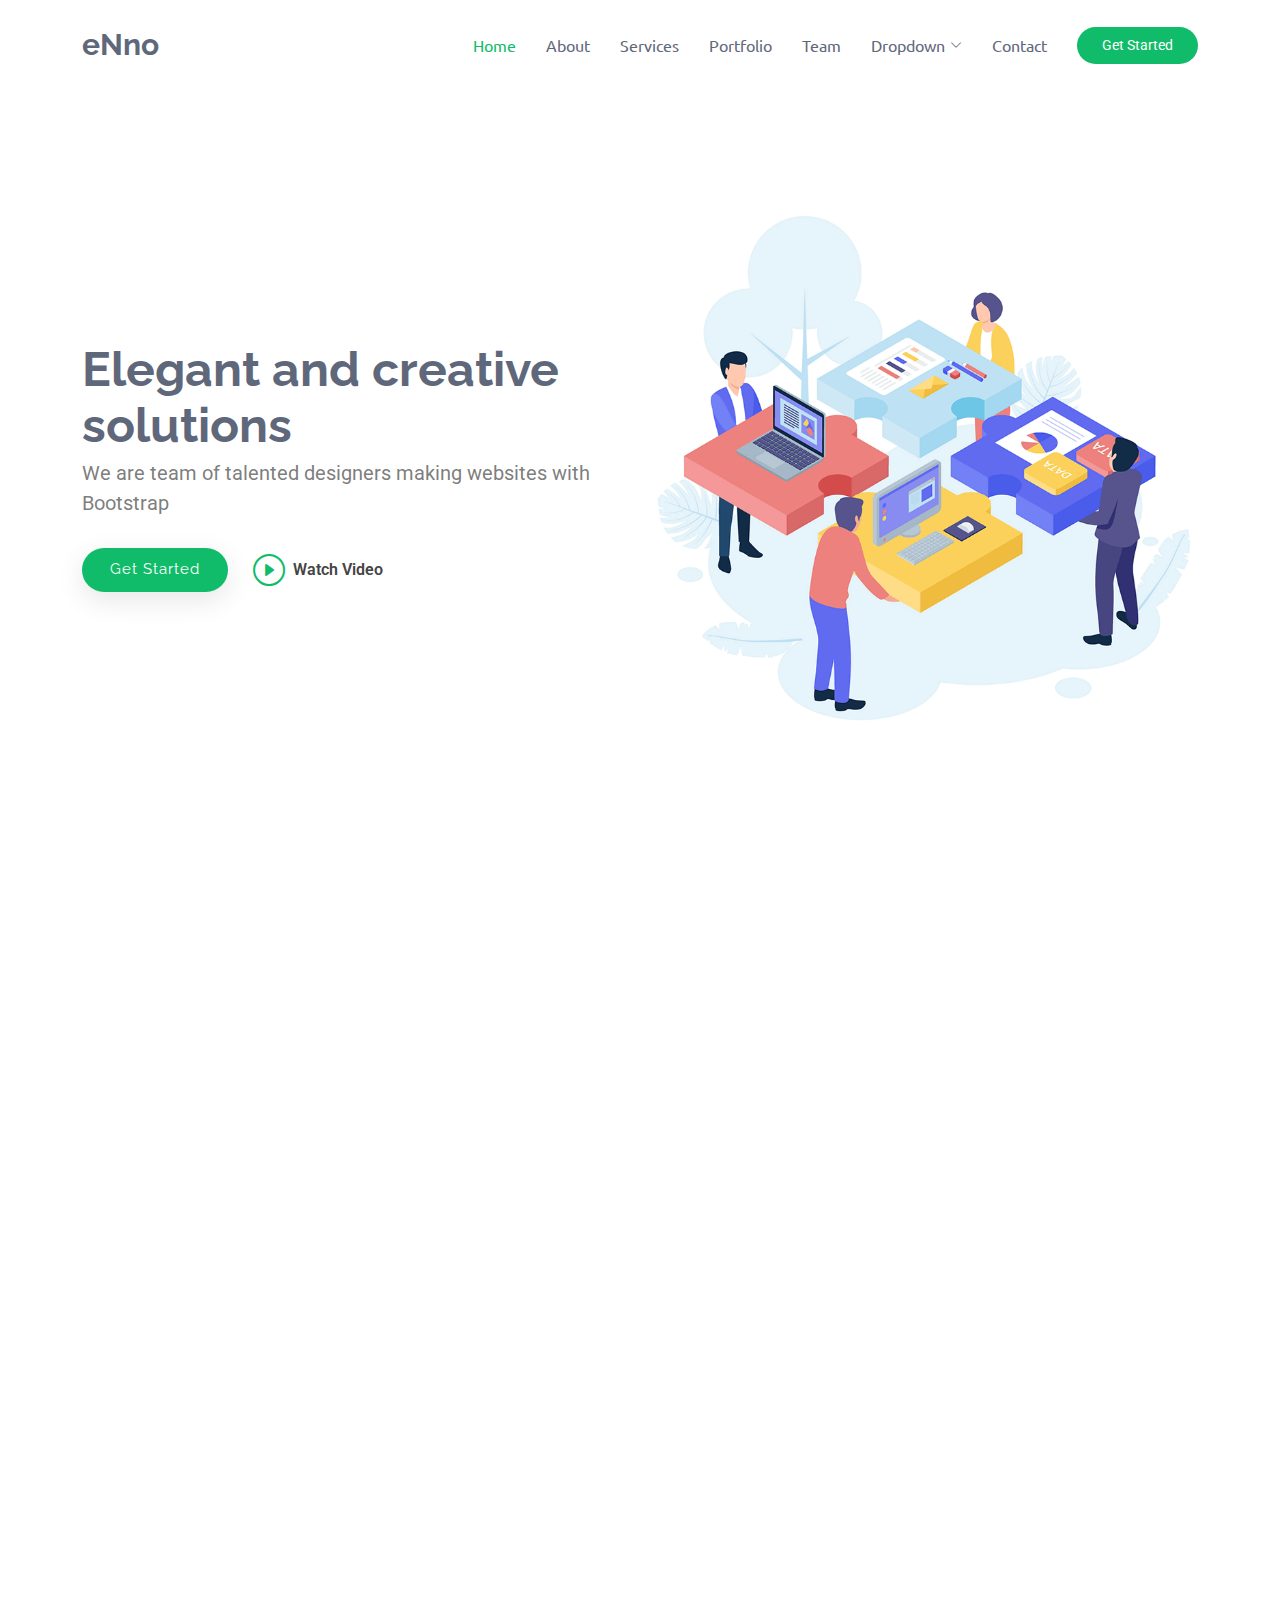
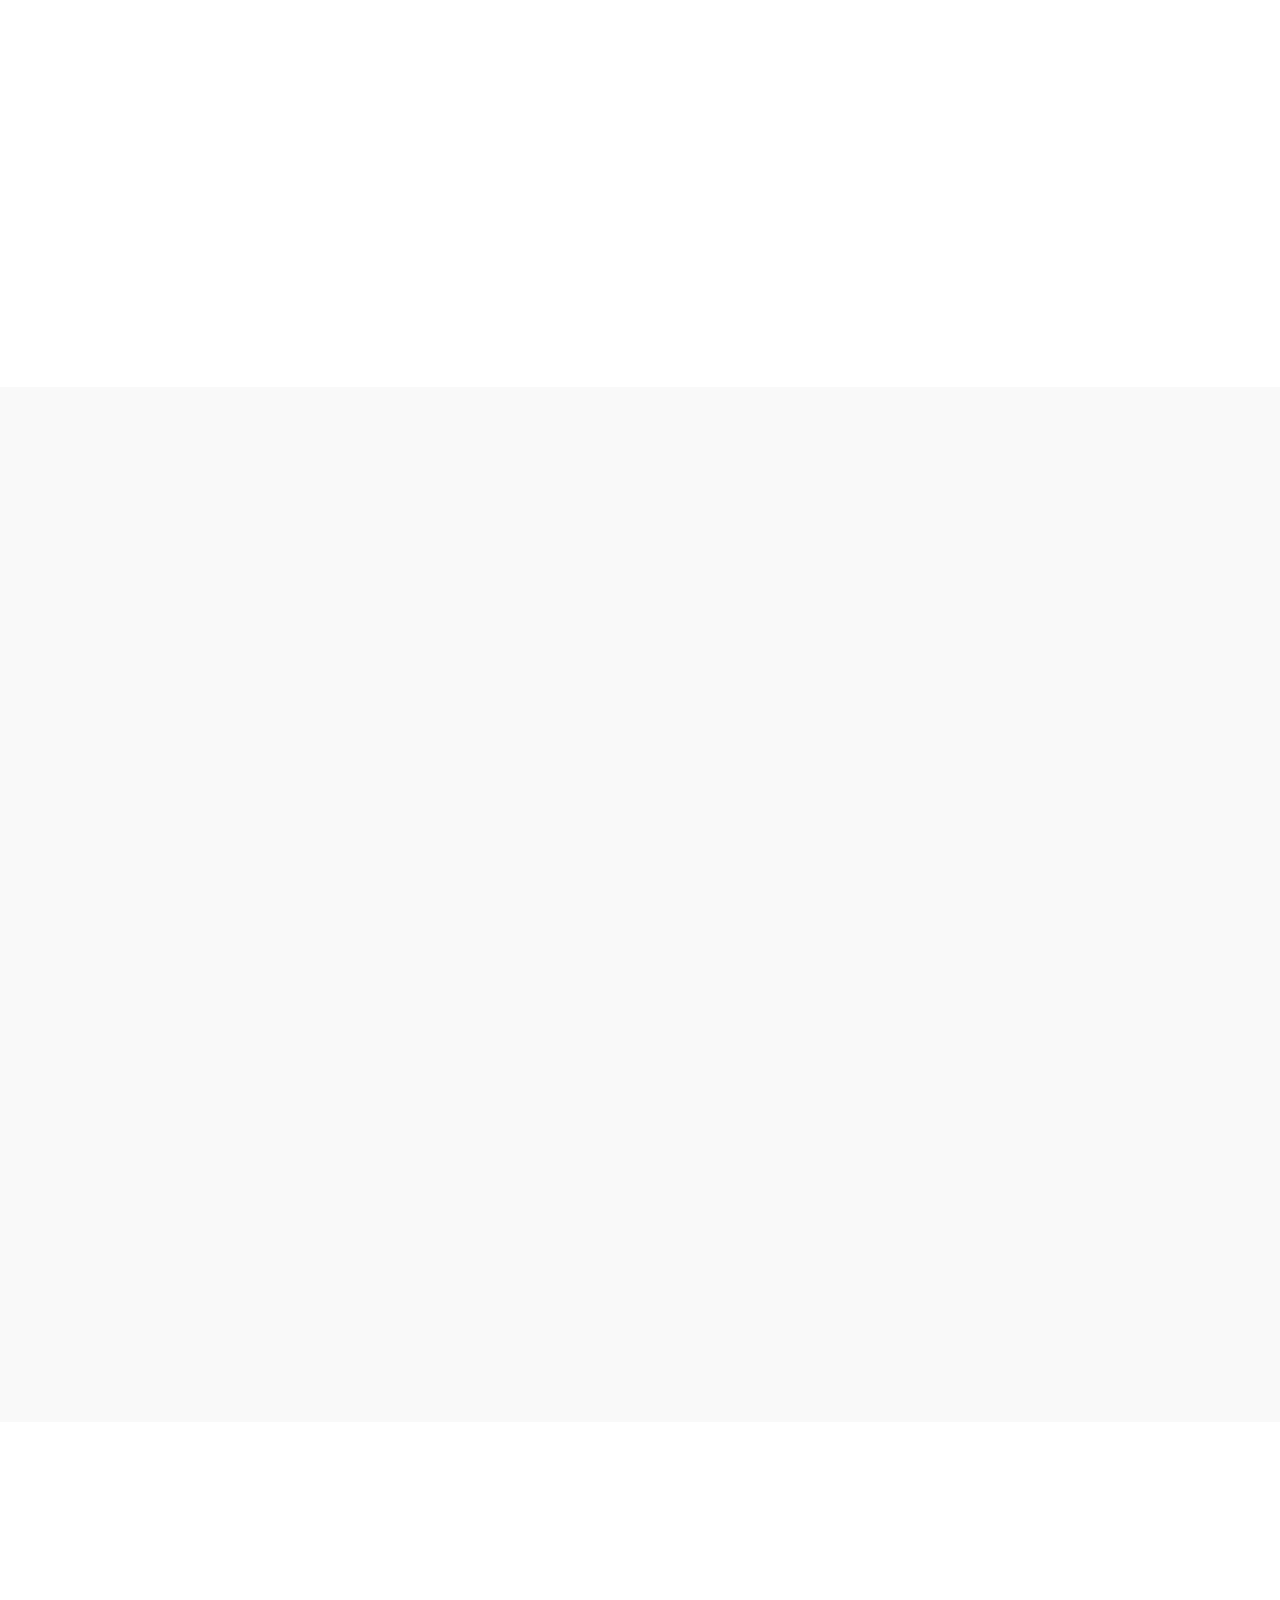
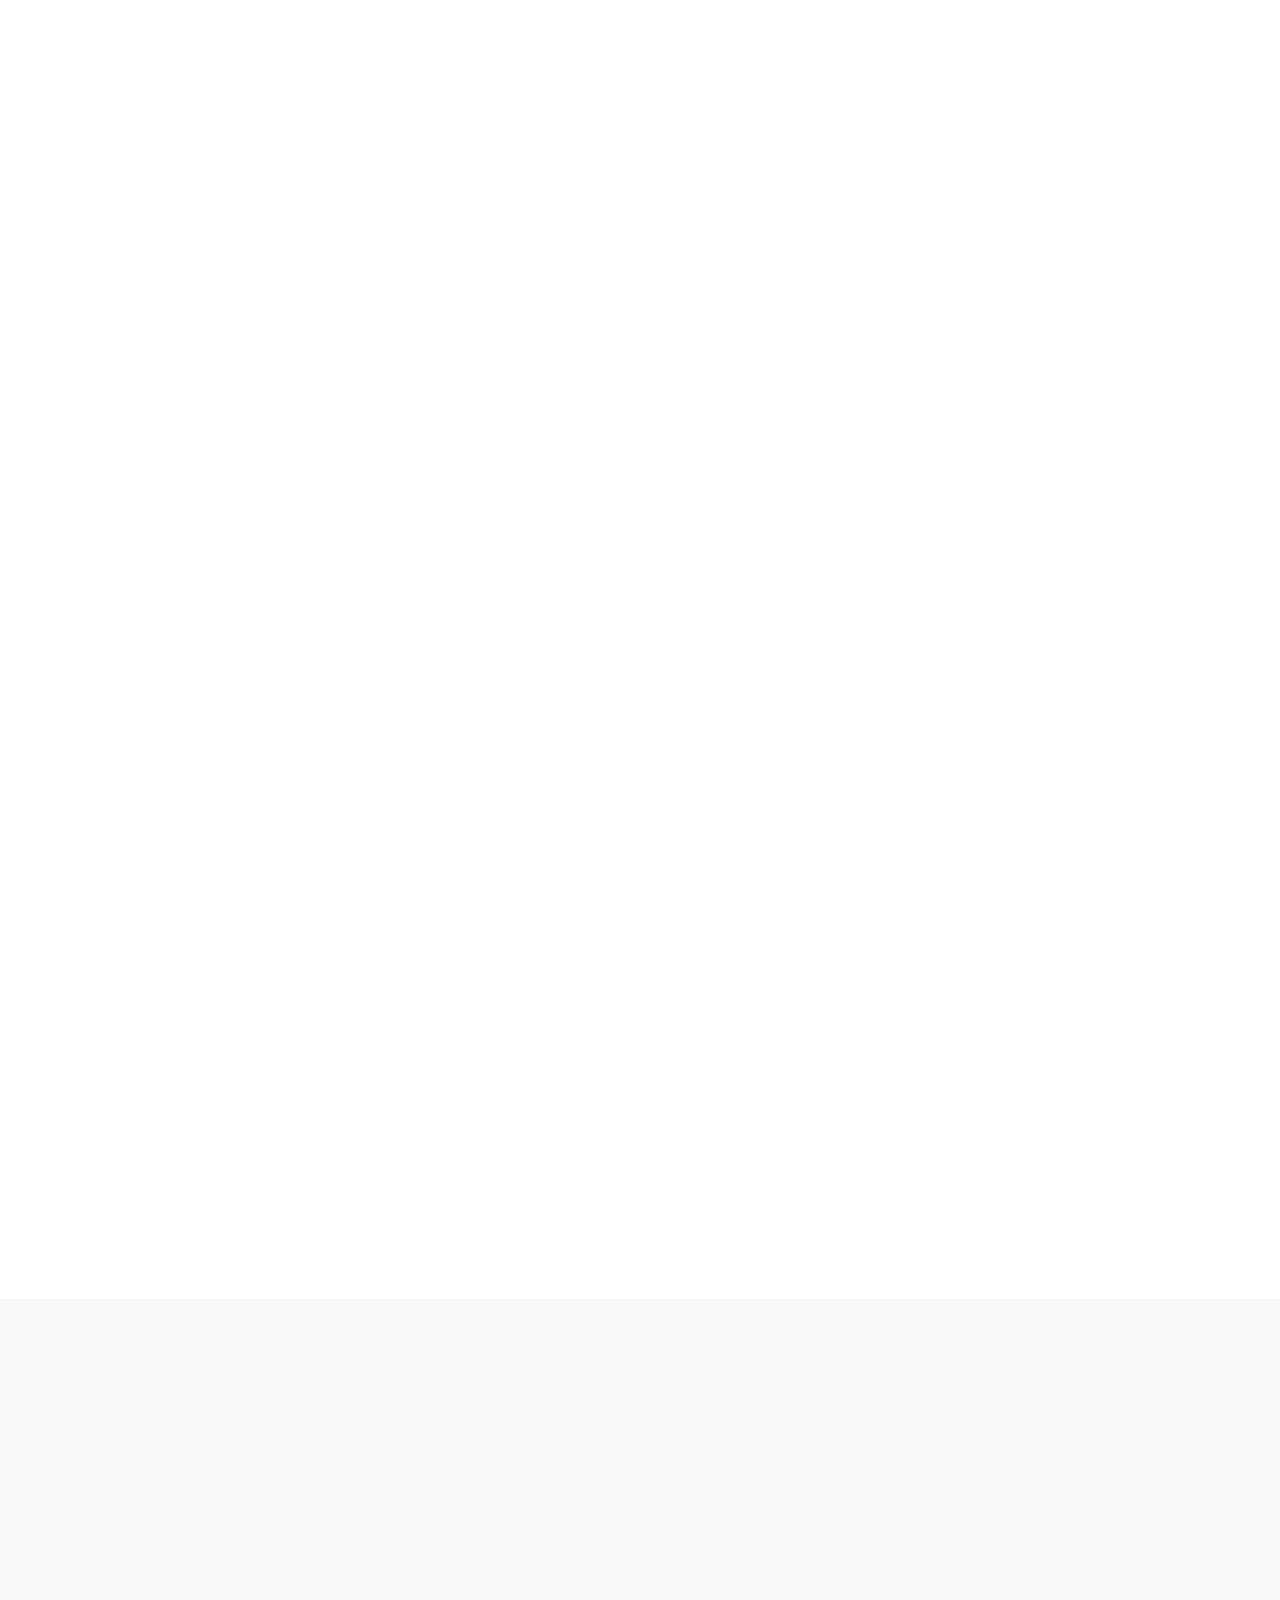
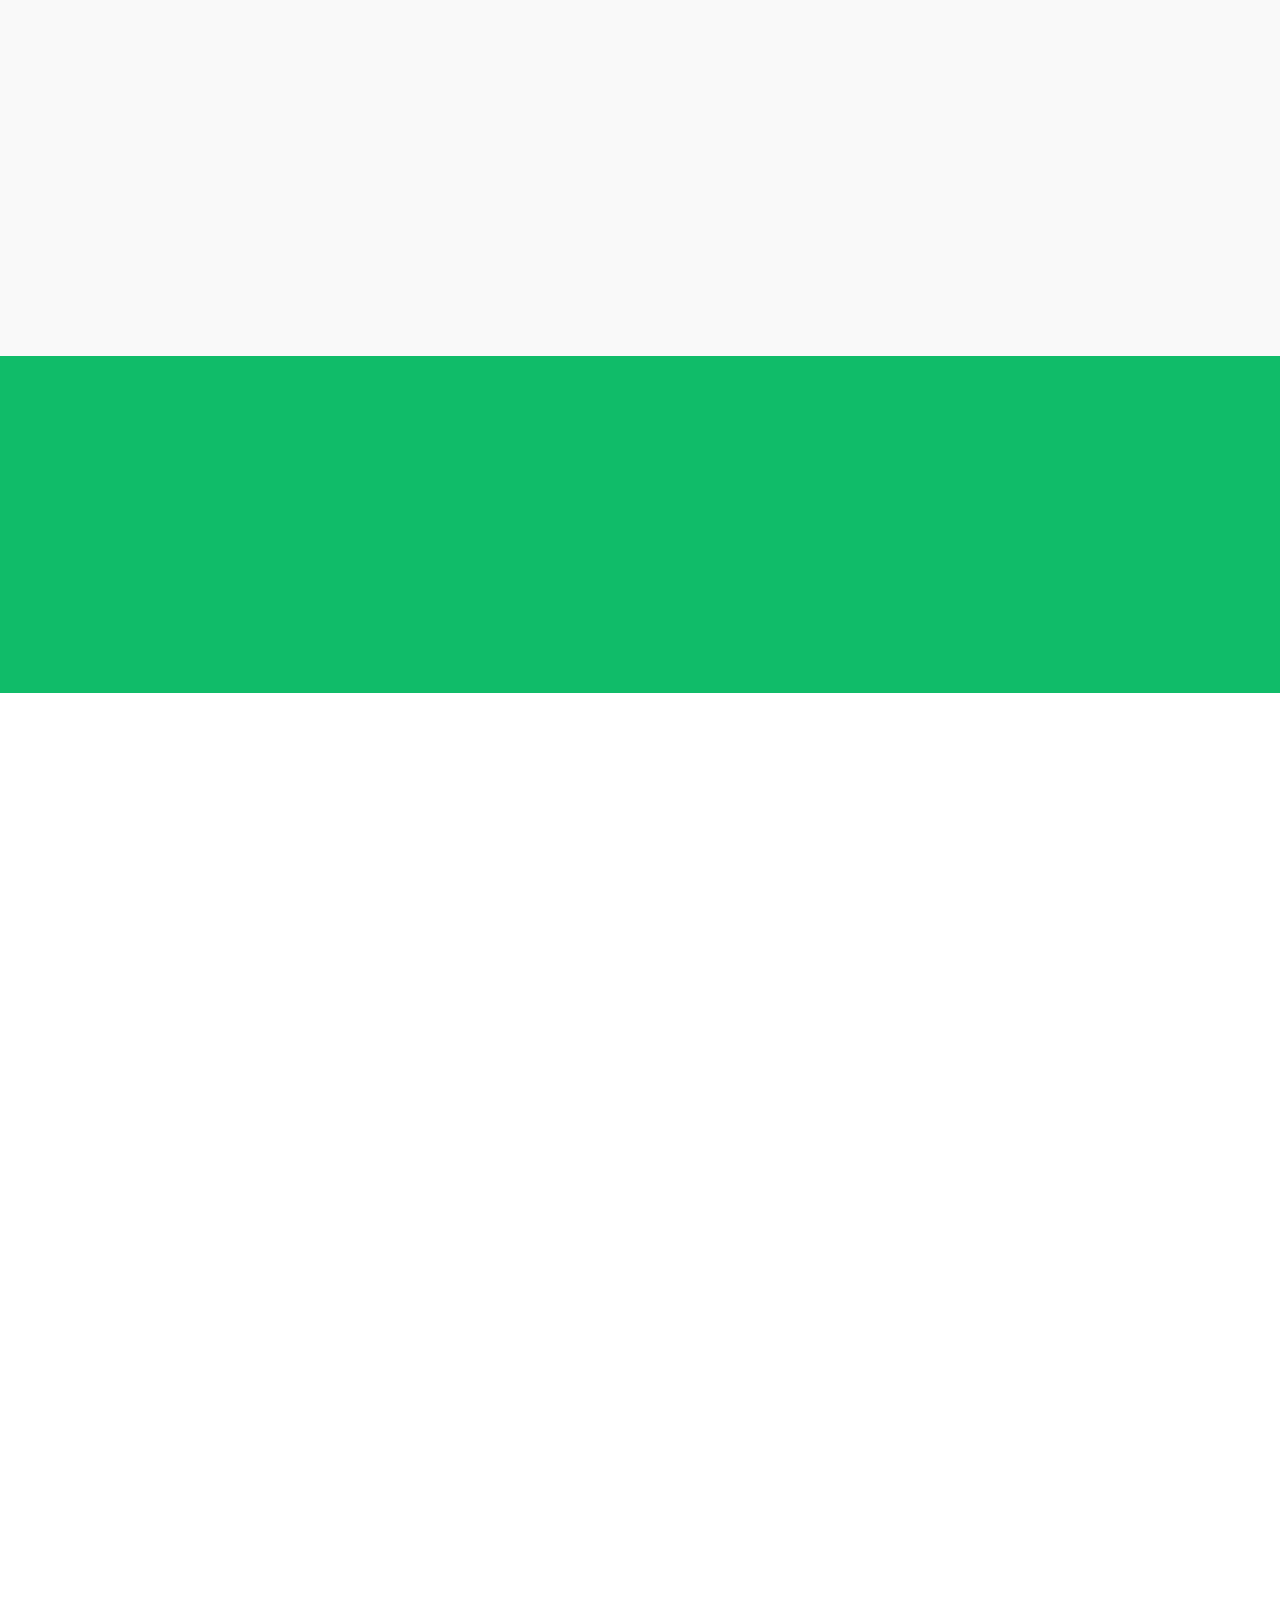
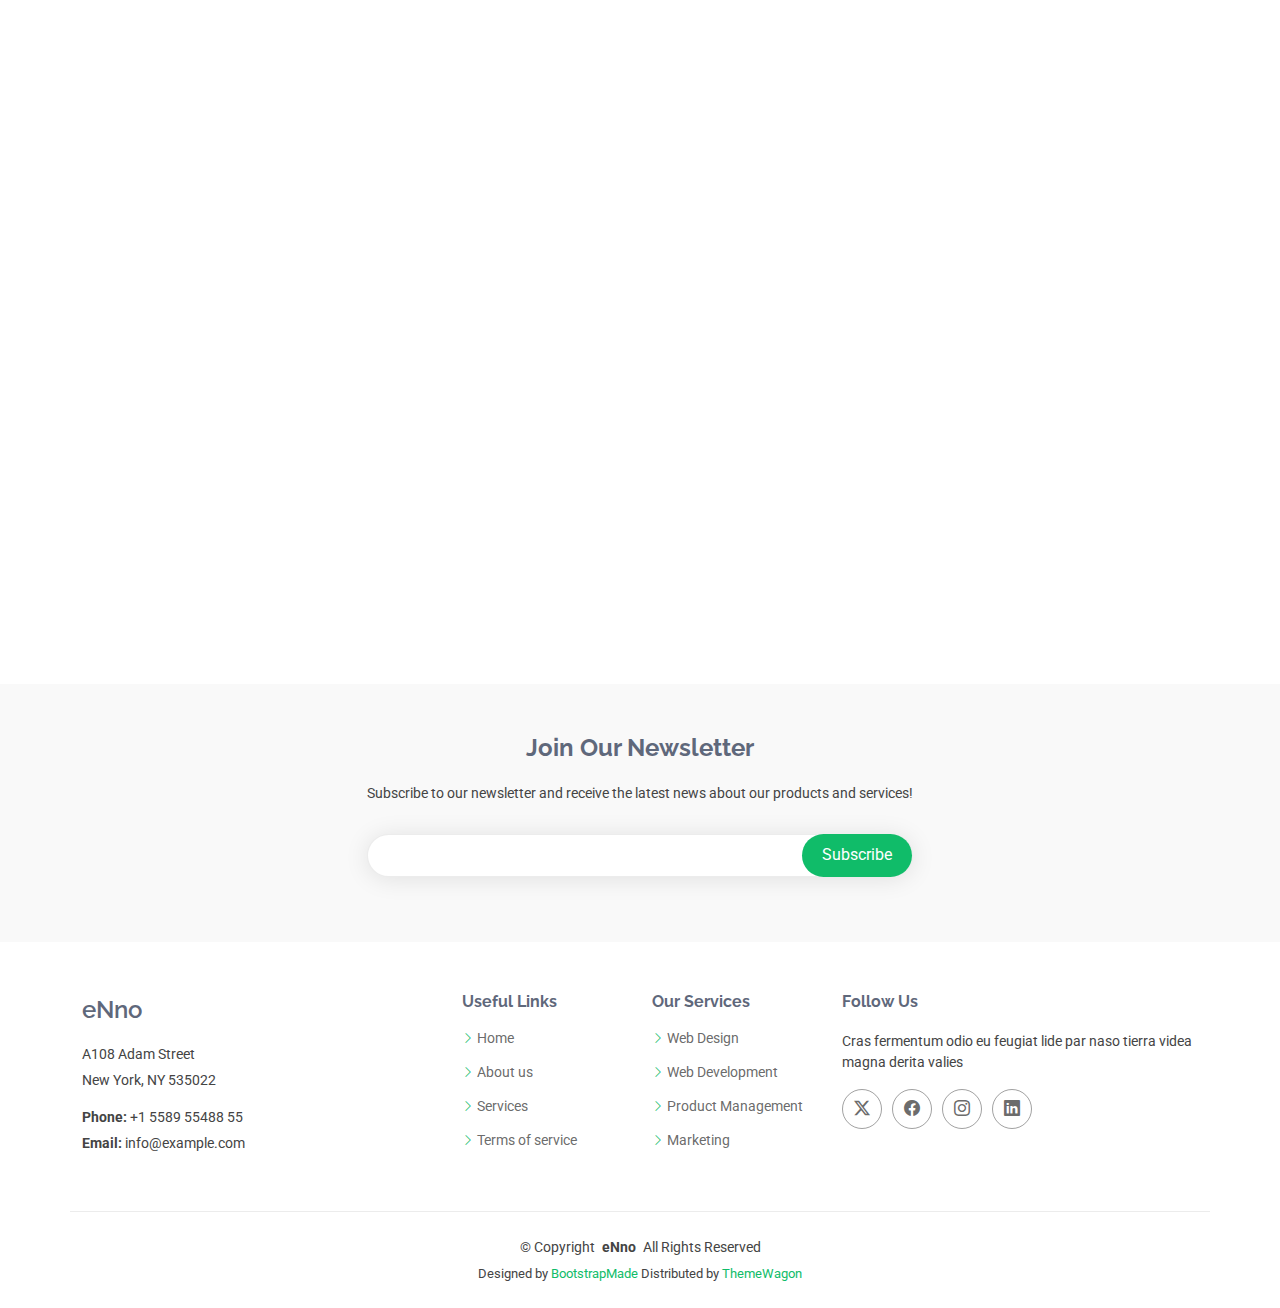
<file: index.html>
<!DOCTYPE html>
<html lang="en">

<head>
  <meta charset="utf-8">
  <meta content="width=device-width, initial-scale=1.0" name="viewport">
  <title>Index - eNno Bootstrap Template</title>
  <meta name="description" content="">
  <meta name="keywords" content="">

  <!-- Favicons -->
  <link href="assets/img/favicon.png" rel="icon">
  <link href="assets/img/apple-touch-icon.png" rel="apple-touch-icon">

  <!-- Fonts -->
  <link href="https://fonts.googleapis.com" rel="preconnect">
  <link href="https://fonts.gstatic.com" rel="preconnect" crossorigin>
  <link href="https://fonts.googleapis.com/css2?family=Roboto:ital,wght@0,100;0,300;0,400;0,500;0,700;0,900;1,100;1,300;1,400;1,500;1,700;1,900&family=Raleway:ital,wght@0,100;0,200;0,300;0,400;0,500;0,600;0,700;0,800;0,900;1,100;1,200;1,300;1,400;1,500;1,600;1,700;1,800;1,900&family=Ubuntu:ital,wght@0,300;0,400;0,500;0,700;1,300;1,400;1,500;1,700&display=swap" rel="stylesheet">

  <!-- Vendor CSS Files -->
  <link href="assets/vendor/bootstrap/css/bootstrap.min.css" rel="stylesheet">
  <link href="assets/vendor/bootstrap-icons/bootstrap-icons.css" rel="stylesheet">
  <link href="assets/vendor/aos/aos.css" rel="stylesheet">
  <link href="assets/vendor/glightbox/css/glightbox.min.css" rel="stylesheet">
  <link href="assets/vendor/swiper/swiper-bundle.min.css" rel="stylesheet">

  <!-- Main CSS File -->
  <link href="assets/css/main.css" rel="stylesheet">

  <!-- =======================================================
  * Template Name: eNno
  * Template URL: https://bootstrapmade.com/enno-free-simple-bootstrap-template/
  * Updated: Aug 07 2024 with Bootstrap v5.3.3
  * Author: BootstrapMade.com
  * License: https://bootstrapmade.com/license/
  ======================================================== -->
</head>

<body class="index-page">

  <header id="header" class="header d-flex align-items-center sticky-top">
    <div class="container-fluid container-xl position-relative d-flex align-items-center">

      <a href="index.html" class="logo d-flex align-items-center me-auto">
        <!-- Uncomment the line below if you also wish to use an image logo -->
        <!-- <img src="assets/img/logo.png" alt=""> -->
        <h1 class="sitename">eNno</h1>
      </a>

      <nav id="navmenu" class="navmenu">
        <ul>
          <li><a href="#hero" class="active">Home</a></li>
          <li><a href="#about">About</a></li>
          <li><a href="#services">Services</a></li>
          <li><a href="#portfolio">Portfolio</a></li>
          <li><a href="#team">Team</a></li>
          <li class="dropdown"><a href="#"><span>Dropdown</span> <i class="bi bi-chevron-down toggle-dropdown"></i></a>
            <ul>
              <li><a href="#">Dropdown 1</a></li>
              <li class="dropdown"><a href="#"><span>Deep Dropdown</span> <i class="bi bi-chevron-down toggle-dropdown"></i></a>
                <ul>
                  <li><a href="#">Deep Dropdown 1</a></li>
                  <li><a href="#">Deep Dropdown 2</a></li>
                  <li><a href="#">Deep Dropdown 3</a></li>
                  <li><a href="#">Deep Dropdown 4</a></li>
                  <li><a href="#">Deep Dropdown 5</a></li>
                </ul>
              </li>
              <li><a href="#">Dropdown 2</a></li>
              <li><a href="#">Dropdown 3</a></li>
              <li><a href="#">Dropdown 4</a></li>
            </ul>
          </li>
          <li><a href="#contact">Contact</a></li>
        </ul>
        <i class="mobile-nav-toggle d-xl-none bi bi-list"></i>
      </nav>

      <a class="btn-getstarted" href="index.html#about">Get Started</a>

    </div>
  </header>

  <main class="main">

    <!-- Hero Section -->
    <section id="hero" class="hero section">

      <div class="container">
        <div class="row gy-4">
          <div class="col-lg-6 order-2 order-lg-1 d-flex flex-column justify-content-center" data-aos="fade-up">
            <h1>Elegant and creative solutions</h1>
            <p>We are team of talented designers making websites with Bootstrap</p>
            <div class="d-flex">
              <a href="#about" class="btn-get-started">Get Started</a>
              <a href="https://www.youtube.com/watch?v=Y7f98aduVJ8" class="glightbox btn-watch-video d-flex align-items-center"><i class="bi bi-play-circle"></i><span>Watch Video</span></a>
            </div>
          </div>
          <div class="col-lg-6 order-1 order-lg-2 hero-img" data-aos="zoom-out" data-aos-delay="100">
            <img src="assets/img/hero-img.png" class="img-fluid animated" alt="">
          </div>
        </div>
      </div>

    </section><!-- /Hero Section -->

    <!-- Featured Services Section -->
    <section id="featured-services" class="featured-services section">

      <div class="container">

        <div class="row gy-4">

          <div class="col-lg-4 d-flex" data-aos="fade-up" data-aos-delay="100">
            <div class="service-item position-relative">
              <div class="icon"><i class="bi bi-activity icon"></i></div>
              <h4><a href="" class="stretched-link">Lorem Ipsum</a></h4>
              <p>Voluptatum deleniti atque corrupti quos dolores et quas molestias excepturi</p>
            </div>
          </div><!-- End Service Item -->

          <div class="col-lg-4 d-flex" data-aos="fade-up" data-aos-delay="200">
            <div class="service-item position-relative">
              <div class="icon"><i class="bi bi-bounding-box-circles icon"></i></div>
              <h4><a href="" class="stretched-link">Sed ut perspici</a></h4>
              <p>Duis aute irure dolor in reprehenderit in voluptate velit esse cillum dolore</p>
            </div>
          </div><!-- End Service Item -->

          <div class="col-lg-4 d-flex" data-aos="fade-up" data-aos-delay="300">
            <div class="service-item position-relative">
              <div class="icon"><i class="bi bi-calendar4-week icon"></i></div>
              <h4><a href="" class="stretched-link">Magni Dolores</a></h4>
              <p>Excepteur sint occaecat cupidatat non proident, sunt in culpa qui officia</p>
            </div>
          </div><!-- End Service Item -->

        </div>

      </div>

    </section><!-- /Featured Services Section -->

    <!-- About Section -->
    <section id="about" class="about section">

      <!-- Section Title -->
      <div class="container section-title" data-aos="fade-up">
        <span>About Us<br></span>
        <h2>About</h2>
        <p>Necessitatibus eius consequatur ex aliquid fuga eum quidem sint consectetur velit</p>
      </div><!-- End Section Title -->

      <div class="container">

        <div class="row gy-4">
          <div class="col-lg-6 position-relative align-self-start" data-aos="fade-up" data-aos-delay="100">
            <img src="assets/img/about.png" class="img-fluid" alt="">
            <a href="https://www.youtube.com/watch?v=Y7f98aduVJ8" class="glightbox pulsating-play-btn"></a>
          </div>
          <div class="col-lg-6 content" data-aos="fade-up" data-aos-delay="200">
            <h3>Voluptatem dignissimos provident quasi corporis voluptates sit assumenda.</h3>
            <p class="fst-italic">
              Lorem ipsum dolor sit amet, consectetur adipiscing elit, sed do eiusmod tempor incididunt ut labore et dolore
              magna aliqua.
            </p>
            <ul>
              <li><i class="bi bi-check2-all"></i> <span>Ullamco laboris nisi ut aliquip ex ea commodo consequat.</span></li>
              <li><i class="bi bi-check2-all"></i> <span>Duis aute irure dolor in reprehenderit in voluptate velit.</span></li>
              <li><i class="bi bi-check2-all"></i> <span>Ullamco laboris nisi ut aliquip ex ea commodo consequat. Duis aute irure dolor in reprehenderit in voluptate trideta storacalaperda mastiro dolore eu fugiat nulla pariatur.</span></li>
            </ul>
            <p>
              Ullamco laboris nisi ut aliquip ex ea commodo consequat. Duis aute irure dolor in reprehenderit in voluptate
              velit esse cillum dolore eu fugiat nulla pariatur. Excepteur sint occaecat cupidatat non proident
            </p>
          </div>
        </div>

      </div>

    </section><!-- /About Section -->

    <!-- Stats Section -->
    <section id="stats" class="stats section">

      <div class="container" data-aos="fade-up" data-aos-delay="100">

        <div class="row gy-4">

          <div class="col-lg-3 col-md-6">
            <div class="stats-item text-center w-100 h-100">
              <span data-purecounter-start="0" data-purecounter-end="232" data-purecounter-duration="1" class="purecounter"></span>
              <p>Clients</p>
            </div>
          </div><!-- End Stats Item -->

          <div class="col-lg-3 col-md-6">
            <div class="stats-item text-center w-100 h-100">
              <span data-purecounter-start="0" data-purecounter-end="521" data-purecounter-duration="1" class="purecounter"></span>
              <p>Projects</p>
            </div>
          </div><!-- End Stats Item -->

          <div class="col-lg-3 col-md-6">
            <div class="stats-item text-center w-100 h-100">
              <span data-purecounter-start="0" data-purecounter-end="1453" data-purecounter-duration="1" class="purecounter"></span>
              <p>Hours Of Support</p>
            </div>
          </div><!-- End Stats Item -->

          <div class="col-lg-3 col-md-6">
            <div class="stats-item text-center w-100 h-100">
              <span data-purecounter-start="0" data-purecounter-end="32" data-purecounter-duration="1" class="purecounter"></span>
              <p>Workers</p>
            </div>
          </div><!-- End Stats Item -->

        </div>

      </div>

    </section><!-- /Stats Section -->

    <!-- Services Section -->
    <section id="services" class="services section light-background">

      <!-- Section Title -->
      <div class="container section-title" data-aos="fade-up">
        <span>Services</span>
        <h2>Services</h2>
        <p>Necessitatibus eius consequatur ex aliquid fuga eum quidem sint consectetur velit</p>
      </div><!-- End Section Title -->

      <div class="container">

        <div class="row gy-4">

          <div class="col-lg-4 col-md-6" data-aos="fade-up" data-aos-delay="100">
            <div class="service-item position-relative">
              <div class="icon">
                <i class="bi bi-activity"></i>
              </div>
              <a href="service-details.html" class="stretched-link">
                <h3>Nesciunt Mete</h3>
              </a>
              <p>Provident nihil minus qui consequatur non omnis maiores. Eos accusantium minus dolores iure perferendis tempore et consequatur.</p>
            </div>
          </div><!-- End Service Item -->

          <div class="col-lg-4 col-md-6" data-aos="fade-up" data-aos-delay="200">
            <div class="service-item position-relative">
              <div class="icon">
                <i class="bi bi-broadcast"></i>
              </div>
              <a href="service-details.html" class="stretched-link">
                <h3>Eosle Commodi</h3>
              </a>
              <p>Ut autem aut autem non a. Sint sint sit facilis nam iusto sint. Libero corrupti neque eum hic non ut nesciunt dolorem.</p>
            </div>
          </div><!-- End Service Item -->

          <div class="col-lg-4 col-md-6" data-aos="fade-up" data-aos-delay="300">
            <div class="service-item position-relative">
              <div class="icon">
                <i class="bi bi-easel"></i>
              </div>
              <a href="service-details.html" class="stretched-link">
                <h3>Ledo Markt</h3>
              </a>
              <p>Ut excepturi voluptatem nisi sed. Quidem fuga consequatur. Minus ea aut. Vel qui id voluptas adipisci eos earum corrupti.</p>
            </div>
          </div><!-- End Service Item -->

          <div class="col-lg-4 col-md-6" data-aos="fade-up" data-aos-delay="400">
            <div class="service-item position-relative">
              <div class="icon">
                <i class="bi bi-bounding-box-circles"></i>
              </div>
              <a href="service-details.html" class="stretched-link">
                <h3>Asperiores Commodit</h3>
              </a>
              <p>Non et temporibus minus omnis sed dolor esse consequatur. Cupiditate sed error ea fuga sit provident adipisci neque.</p>
              <a href="service-details.html" class="stretched-link"></a>
            </div>
          </div><!-- End Service Item -->

          <div class="col-lg-4 col-md-6" data-aos="fade-up" data-aos-delay="500">
            <div class="service-item position-relative">
              <div class="icon">
                <i class="bi bi-calendar4-week"></i>
              </div>
              <a href="service-details.html" class="stretched-link">
                <h3>Velit Doloremque</h3>
              </a>
              <p>Cumque et suscipit saepe. Est maiores autem enim facilis ut aut ipsam corporis aut. Sed animi at autem alias eius labore.</p>
              <a href="service-details.html" class="stretched-link"></a>
            </div>
          </div><!-- End Service Item -->

          <div class="col-lg-4 col-md-6" data-aos="fade-up" data-aos-delay="600">
            <div class="service-item position-relative">
              <div class="icon">
                <i class="bi bi-chat-square-text"></i>
              </div>
              <a href="service-details.html" class="stretched-link">
                <h3>Dolori Architecto</h3>
              </a>
              <p>Hic molestias ea quibusdam eos. Fugiat enim doloremque aut neque non et debitis iure. Corrupti recusandae ducimus enim.</p>
              <a href="service-details.html" class="stretched-link"></a>
            </div>
          </div><!-- End Service Item -->

        </div>

      </div>

    </section><!-- /Services Section -->

    <!-- Portfolio Section -->
    <section id="portfolio" class="portfolio section">

      <!-- Section Title -->
      <div class="container section-title" data-aos="fade-up">
        <span>Portfolio</span>
        <h2>Portfolio</h2>
        <p>Necessitatibus eius consequatur ex aliquid fuga eum quidem sint consectetur velit</p>
      </div><!-- End Section Title -->

      <div class="container">

        <div class="isotope-layout" data-default-filter="*" data-layout="masonry" data-sort="original-order">

          <ul class="portfolio-filters isotope-filters" data-aos="fade-up" data-aos-delay="100">
            <li data-filter="*" class="filter-active">All</li>
            <li data-filter=".filter-app">App</li>
            <li data-filter=".filter-product">Product</li>
            <li data-filter=".filter-branding">Branding</li>
            <li data-filter=".filter-books">Books</li>
          </ul><!-- End Portfolio Filters -->

          <div class="row gy-4 isotope-container" data-aos="fade-up" data-aos-delay="200">

            <div class="col-lg-4 col-md-6 portfolio-item isotope-item filter-app">
              <img src="assets/img/portfolio/app-1.jpg" class="img-fluid" alt="">
              <div class="portfolio-info">
                <h4>App 1</h4>
                <p>Lorem ipsum, dolor sit amet consectetur</p>
                <a href="assets/img/portfolio/app-1.jpg" title="App 1" data-gallery="portfolio-gallery-app" class="glightbox preview-link"><i class="bi bi-zoom-in"></i></a>
                <a href="portfolio-details.html" title="More Details" class="details-link"><i class="bi bi-link-45deg"></i></a>
              </div>
            </div><!-- End Portfolio Item -->

            <div class="col-lg-4 col-md-6 portfolio-item isotope-item filter-product">
              <img src="assets/img/portfolio/product-1.jpg" class="img-fluid" alt="">
              <div class="portfolio-info">
                <h4>Product 1</h4>
                <p>Lorem ipsum, dolor sit amet consectetur</p>
                <a href="assets/img/portfolio/product-1.jpg" title="Product 1" data-gallery="portfolio-gallery-product" class="glightbox preview-link"><i class="bi bi-zoom-in"></i></a>
                <a href="portfolio-details.html" title="More Details" class="details-link"><i class="bi bi-link-45deg"></i></a>
              </div>
            </div><!-- End Portfolio Item -->

            <div class="col-lg-4 col-md-6 portfolio-item isotope-item filter-branding">
              <img src="assets/img/portfolio/branding-1.jpg" class="img-fluid" alt="">
              <div class="portfolio-info">
                <h4>Branding 1</h4>
                <p>Lorem ipsum, dolor sit amet consectetur</p>
                <a href="assets/img/portfolio/branding-1.jpg" title="Branding 1" data-gallery="portfolio-gallery-branding" class="glightbox preview-link"><i class="bi bi-zoom-in"></i></a>
                <a href="portfolio-details.html" title="More Details" class="details-link"><i class="bi bi-link-45deg"></i></a>
              </div>
            </div><!-- End Portfolio Item -->

            <div class="col-lg-4 col-md-6 portfolio-item isotope-item filter-books">
              <img src="assets/img/portfolio/books-1.jpg" class="img-fluid" alt="">
              <div class="portfolio-info">
                <h4>Books 1</h4>
                <p>Lorem ipsum, dolor sit amet consectetur</p>
                <a href="assets/img/portfolio/books-1.jpg" title="Branding 1" data-gallery="portfolio-gallery-book" class="glightbox preview-link"><i class="bi bi-zoom-in"></i></a>
                <a href="portfolio-details.html" title="More Details" class="details-link"><i class="bi bi-link-45deg"></i></a>
              </div>
            </div><!-- End Portfolio Item -->

            <div class="col-lg-4 col-md-6 portfolio-item isotope-item filter-app">
              <img src="assets/img/portfolio/app-2.jpg" class="img-fluid" alt="">
              <div class="portfolio-info">
                <h4>App 2</h4>
                <p>Lorem ipsum, dolor sit amet consectetur</p>
                <a href="assets/img/portfolio/app-2.jpg" title="App 2" data-gallery="portfolio-gallery-app" class="glightbox preview-link"><i class="bi bi-zoom-in"></i></a>
                <a href="portfolio-details.html" title="More Details" class="details-link"><i class="bi bi-link-45deg"></i></a>
              </div>
            </div><!-- End Portfolio Item -->

            <div class="col-lg-4 col-md-6 portfolio-item isotope-item filter-product">
              <img src="assets/img/portfolio/product-2.jpg" class="img-fluid" alt="">
              <div class="portfolio-info">
                <h4>Product 2</h4>
                <p>Lorem ipsum, dolor sit amet consectetur</p>
                <a href="assets/img/portfolio/product-2.jpg" title="Product 2" data-gallery="portfolio-gallery-product" class="glightbox preview-link"><i class="bi bi-zoom-in"></i></a>
                <a href="portfolio-details.html" title="More Details" class="details-link"><i class="bi bi-link-45deg"></i></a>
              </div>
            </div><!-- End Portfolio Item -->

            <div class="col-lg-4 col-md-6 portfolio-item isotope-item filter-branding">
              <img src="assets/img/portfolio/branding-2.jpg" class="img-fluid" alt="">
              <div class="portfolio-info">
                <h4>Branding 2</h4>
                <p>Lorem ipsum, dolor sit amet consectetur</p>
                <a href="assets/img/portfolio/branding-2.jpg" title="Branding 2" data-gallery="portfolio-gallery-branding" class="glightbox preview-link"><i class="bi bi-zoom-in"></i></a>
                <a href="portfolio-details.html" title="More Details" class="details-link"><i class="bi bi-link-45deg"></i></a>
              </div>
            </div><!-- End Portfolio Item -->

            <div class="col-lg-4 col-md-6 portfolio-item isotope-item filter-books">
              <img src="assets/img/portfolio/books-2.jpg" class="img-fluid" alt="">
              <div class="portfolio-info">
                <h4>Books 2</h4>
                <p>Lorem ipsum, dolor sit amet consectetur</p>
                <a href="assets/img/portfolio/books-2.jpg" title="Branding 2" data-gallery="portfolio-gallery-book" class="glightbox preview-link"><i class="bi bi-zoom-in"></i></a>
                <a href="portfolio-details.html" title="More Details" class="details-link"><i class="bi bi-link-45deg"></i></a>
              </div>
            </div><!-- End Portfolio Item -->

            <div class="col-lg-4 col-md-6 portfolio-item isotope-item filter-app">
              <img src="assets/img/portfolio/app-3.jpg" class="img-fluid" alt="">
              <div class="portfolio-info">
                <h4>App 3</h4>
                <p>Lorem ipsum, dolor sit amet consectetur</p>
                <a href="assets/img/portfolio/app-3.jpg" title="App 3" data-gallery="portfolio-gallery-app" class="glightbox preview-link"><i class="bi bi-zoom-in"></i></a>
                <a href="portfolio-details.html" title="More Details" class="details-link"><i class="bi bi-link-45deg"></i></a>
              </div>
            </div><!-- End Portfolio Item -->

            <div class="col-lg-4 col-md-6 portfolio-item isotope-item filter-product">
              <img src="assets/img/portfolio/product-3.jpg" class="img-fluid" alt="">
              <div class="portfolio-info">
                <h4>Product 3</h4>
                <p>Lorem ipsum, dolor sit amet consectetur</p>
                <a href="assets/img/portfolio/product-3.jpg" title="Product 3" data-gallery="portfolio-gallery-product" class="glightbox preview-link"><i class="bi bi-zoom-in"></i></a>
                <a href="portfolio-details.html" title="More Details" class="details-link"><i class="bi bi-link-45deg"></i></a>
              </div>
            </div><!-- End Portfolio Item -->

            <div class="col-lg-4 col-md-6 portfolio-item isotope-item filter-branding">
              <img src="assets/img/portfolio/branding-3.jpg" class="img-fluid" alt="">
              <div class="portfolio-info">
                <h4>Branding 3</h4>
                <p>Lorem ipsum, dolor sit amet consectetur</p>
                <a href="assets/img/portfolio/branding-3.jpg" title="Branding 2" data-gallery="portfolio-gallery-branding" class="glightbox preview-link"><i class="bi bi-zoom-in"></i></a>
                <a href="portfolio-details.html" title="More Details" class="details-link"><i class="bi bi-link-45deg"></i></a>
              </div>
            </div><!-- End Portfolio Item -->

            <div class="col-lg-4 col-md-6 portfolio-item isotope-item filter-books">
              <img src="assets/img/portfolio/books-3.jpg" class="img-fluid" alt="">
              <div class="portfolio-info">
                <h4>Books 3</h4>
                <p>Lorem ipsum, dolor sit amet consectetur</p>
                <a href="assets/img/portfolio/books-3.jpg" title="Branding 3" data-gallery="portfolio-gallery-book" class="glightbox preview-link"><i class="bi bi-zoom-in"></i></a>
                <a href="portfolio-details.html" title="More Details" class="details-link"><i class="bi bi-link-45deg"></i></a>
              </div>
            </div><!-- End Portfolio Item -->

          </div><!-- End Portfolio Container -->

        </div>

      </div>

    </section><!-- /Portfolio Section -->

    <!-- Testimonials Section -->
    <section id="testimonials" class="testimonials section light-background">

      <!-- Section Title -->
      <div class="container section-title" data-aos="fade-up">
        <span>Testimonials</span>
        <h2>Testimonials</h2>
        <p>Necessitatibus eius consequatur ex aliquid fuga eum quidem sint consectetur velit</p>
      </div><!-- End Section Title -->

      <div class="container" data-aos="fade-up" data-aos-delay="100">

        <div class="swiper init-swiper" data-speed="600" data-delay="5000" data-breakpoints="{ &quot;320&quot;: { &quot;slidesPerView&quot;: 1, &quot;spaceBetween&quot;: 40 }, &quot;1200&quot;: { &quot;slidesPerView&quot;: 3, &quot;spaceBetween&quot;: 40 } }">
          <script type="application/json" class="swiper-config">
            {
              "loop": true,
              "speed": 600,
              "autoplay": {
                "delay": 5000
              },
              "slidesPerView": "auto",
              "pagination": {
                "el": ".swiper-pagination",
                "type": "bullets",
                "clickable": true
              },
              "breakpoints": {
                "320": {
                  "slidesPerView": 1,
                  "spaceBetween": 40
                },
                "1200": {
                  "slidesPerView": 3,
                  "spaceBetween": 20
                }
              }
            }
          </script>
          <div class="swiper-wrapper">

            <div class="swiper-slide">
              <div class="testimonial-item" "="">
            <p>
              <i class=" bi bi-quote quote-icon-left"></i>
                <span>Proin iaculis purus consequat sem cure digni ssim donec porttitora entum suscipit rhoncus. Accusantium quam, ultricies eget id, aliquam eget nibh et. Maecen aliquam, risus at semper.</span>
                <i class="bi bi-quote quote-icon-right"></i>
                </p>
                <img src="assets/img/testimonials/testimonials-1.jpg" class="testimonial-img" alt="">
                <h3>Saul Goodman</h3>
                <h4>Ceo &amp; Founder</h4>
              </div>
            </div><!-- End testimonial item -->

            <div class="swiper-slide">
              <div class="testimonial-item">
                <p>
                  <i class="bi bi-quote quote-icon-left"></i>
                  <span>Export tempor illum tamen malis malis eram quae irure esse labore quem cillum quid malis quorum velit fore eram velit sunt aliqua noster fugiat irure amet legam anim culpa.</span>
                  <i class="bi bi-quote quote-icon-right"></i>
                </p>
                <img src="assets/img/testimonials/testimonials-2.jpg" class="testimonial-img" alt="">
                <h3>Sara Wilsson</h3>
                <h4>Designer</h4>
              </div>
            </div><!-- End testimonial item -->

            <div class="swiper-slide">
              <div class="testimonial-item">
                <p>
                  <i class="bi bi-quote quote-icon-left"></i>
                  <span>Enim nisi quem export duis labore cillum quae magna enim sint quorum nulla quem veniam duis minim tempor labore quem eram duis noster aute amet eram fore quis sint minim.</span>
                  <i class="bi bi-quote quote-icon-right"></i>
                </p>
                <img src="assets/img/testimonials/testimonials-3.jpg" class="testimonial-img" alt="">
                <h3>Jena Karlis</h3>
                <h4>Store Owner</h4>
              </div>
            </div><!-- End testimonial item -->

            <div class="swiper-slide">
              <div class="testimonial-item">
                <p>
                  <i class="bi bi-quote quote-icon-left"></i>
                  <span>Fugiat enim eram quae cillum dolore dolor amet nulla culpa multos export minim fugiat dolor enim duis veniam ipsum anim magna sunt elit fore quem dolore labore illum veniam.</span>
                  <i class="bi bi-quote quote-icon-right"></i>
                </p>
                <img src="assets/img/testimonials/testimonials-4.jpg" class="testimonial-img" alt="">
                <h3>Matt Brandon</h3>
                <h4>Freelancer</h4>
              </div>
            </div><!-- End testimonial item -->

            <div class="swiper-slide">
              <div class="testimonial-item">
                <p>
                  <i class="bi bi-quote quote-icon-left"></i>
                  <span>Quis quorum aliqua sint quem legam fore sunt eram irure aliqua veniam tempor noster veniam sunt culpa nulla illum cillum fugiat legam esse veniam culpa fore nisi cillum quid.</span>
                  <i class="bi bi-quote quote-icon-right"></i>
                </p>
                <img src="assets/img/testimonials/testimonials-5.jpg" class="testimonial-img" alt="">
                <h3>John Larson</h3>
                <h4>Entrepreneur</h4>
              </div>
            </div><!-- End testimonial item -->

          </div>
          <div class="swiper-pagination"></div>
        </div>

      </div>

    </section><!-- /Testimonials Section -->

    <!-- Call To Action Section -->
    <section id="call-to-action" class="call-to-action section accent-background">

      <div class="container">
        <div class="row justify-content-center" data-aos="zoom-in" data-aos-delay="100">
          <div class="col-xl-10">
            <div class="text-center">
              <h3>Call To Action</h3>
              <p>Duis aute irure dolor in reprehenderit in voluptate velit esse cillum dolore eu fugiat nulla pariatur. Excepteur sint occaecat cupidatat non proident, sunt in culpa qui officia deserunt mollit anim id est laborum.</p>
              <a class="cta-btn" href="#">Call To Action</a>
            </div>
          </div>
        </div>
      </div>

    </section><!-- /Call To Action Section -->

    <!-- Team Section -->
    <section id="team" class="team section">

      <!-- Section Title -->
      <div class="container section-title" data-aos="fade-up">
        <span>Section Title</span>
        <h2>Team</h2>
        <p>Necessitatibus eius consequatur ex aliquid fuga eum quidem sint consectetur velit</p>
      </div><!-- End Section Title -->

      <div class="container">

        <div class="row gy-5">

          <div class="col-lg-4 col-md-6" data-aos="fade-up" data-aos-delay="100">
            <div class="member">
              <div class="pic"><img src="assets/img/team/team-1.jpg" class="img-fluid" alt=""></div>
              <div class="member-info">
                <h4>Walter White</h4>
                <span>Chief Executive Officer</span>
                <div class="social">
                  <a href=""><i class="bi bi-twitter-x"></i></a>
                  <a href=""><i class="bi bi-facebook"></i></a>
                  <a href=""><i class="bi bi-instagram"></i></a>
                  <a href=""><i class="bi bi-linkedin"></i></a>
                </div>
              </div>
            </div>
          </div><!-- End Team Member -->

          <div class="col-lg-4 col-md-6" data-aos="fade-up" data-aos-delay="200">
            <div class="member">
              <div class="pic"><img src="assets/img/team/team-2.jpg" class="img-fluid" alt=""></div>
              <div class="member-info">
                <h4>Sarah Jhonson</h4>
                <span>Product Manager</span>
                <div class="social">
                  <a href=""><i class="bi bi-twitter-x"></i></a>
                  <a href=""><i class="bi bi-facebook"></i></a>
                  <a href=""><i class="bi bi-instagram"></i></a>
                  <a href=""><i class="bi bi-linkedin"></i></a>
                </div>
              </div>
            </div>
          </div><!-- End Team Member -->

          <div class="col-lg-4 col-md-6" data-aos="fade-up" data-aos-delay="300">
            <div class="member">
              <div class="pic"><img src="assets/img/team/team-3.jpg" class="img-fluid" alt=""></div>
              <div class="member-info">
                <h4>William Anderson</h4>
                <span>CTO</span>
                <div class="social">
                  <a href=""><i class="bi bi-twitter-x"></i></a>
                  <a href=""><i class="bi bi-facebook"></i></a>
                  <a href=""><i class="bi bi-instagram"></i></a>
                  <a href=""><i class="bi bi-linkedin"></i></a>
                </div>
              </div>
            </div>
          </div><!-- End Team Member -->

        </div>

      </div>

    </section><!-- /Team Section -->

    <!-- Contact Section -->
    <section id="contact" class="contact section">

      <!-- Section Title -->
      <div class="container section-title" data-aos="fade-up">
        <span>Section Title</span>
        <h2>Contact</h2>
        <p>Necessitatibus eius consequatur ex aliquid fuga eum quidem sint consectetur velit</p>
      </div><!-- End Section Title -->

      <div class="container" data-aos="fade-up" data-aos-delay="100">

        <div class="row gy-4">

          <div class="col-lg-5">

            <div class="info-wrap">
              <div class="info-item d-flex" data-aos="fade-up" data-aos-delay="200">
                <i class="bi bi-geo-alt flex-shrink-0"></i>
                <div>
                  <h3>Address</h3>
                  <p>A108 Adam Street, New York, NY 535022</p>
                </div>
              </div><!-- End Info Item -->

              <div class="info-item d-flex" data-aos="fade-up" data-aos-delay="300">
                <i class="bi bi-telephone flex-shrink-0"></i>
                <div>
                  <h3>Call Us</h3>
                  <p>+1 5589 55488 55</p>
                </div>
              </div><!-- End Info Item -->

              <div class="info-item d-flex" data-aos="fade-up" data-aos-delay="400">
                <i class="bi bi-envelope flex-shrink-0"></i>
                <div>
                  <h3>Email Us</h3>
                  <p>info@example.com</p>
                </div>
              </div><!-- End Info Item -->

              <iframe src="https://www.google.com/maps/embed?pb=!1m14!1m8!1m3!1d48389.78314118045!2d-74.006138!3d40.710059!3m2!1i1024!2i768!4f13.1!3m3!1m2!1s0x89c25a22a3bda30d%3A0xb89d1fe6bc499443!2sDowntown%20Conference%20Center!5e0!3m2!1sen!2sus!4v1676961268712!5m2!1sen!2sus" frameborder="0" style="border:0; width: 100%; height: 270px;" allowfullscreen="" loading="lazy" referrerpolicy="no-referrer-when-downgrade"></iframe>
            </div>
          </div>

          <div class="col-lg-7">
            <form action="forms/contact.php" method="post" class="php-email-form" data-aos="fade-up" data-aos-delay="200">
              <div class="row gy-4">

                <div class="col-md-6">
                  <label for="name-field" class="pb-2">Your Name</label>
                  <input type="text" name="name" id="name-field" class="form-control" required="">
                </div>

                <div class="col-md-6">
                  <label for="email-field" class="pb-2">Your Email</label>
                  <input type="email" class="form-control" name="email" id="email-field" required="">
                </div>

                <div class="col-md-12">
                  <label for="subject-field" class="pb-2">Subject</label>
                  <input type="text" class="form-control" name="subject" id="subject-field" required="">
                </div>

                <div class="col-md-12">
                  <label for="message-field" class="pb-2">Message</label>
                  <textarea class="form-control" name="message" rows="10" id="message-field" required=""></textarea>
                </div>

                <div class="col-md-12 text-center">
                  <div class="loading">Loading</div>
                  <div class="error-message"></div>
                  <div class="sent-message">Your message has been sent. Thank you!</div>

                  <button type="submit">Send Message</button>
                </div>

              </div>
            </form>
          </div><!-- End Contact Form -->

        </div>

      </div>

    </section><!-- /Contact Section -->

  </main>

  <footer id="footer" class="footer">

    <div class="footer-newsletter">
      <div class="container">
        <div class="row justify-content-center text-center">
          <div class="col-lg-6">
            <h4>Join Our Newsletter</h4>
            <p>Subscribe to our newsletter and receive the latest news about our products and services!</p>
            <form action="forms/newsletter.php" method="post" class="php-email-form">
              <div class="newsletter-form"><input type="email" name="email"><input type="submit" value="Subscribe"></div>
              <div class="loading">Loading</div>
              <div class="error-message"></div>
              <div class="sent-message">Your subscription request has been sent. Thank you!</div>
            </form>
          </div>
        </div>
      </div>
    </div>

    <div class="container footer-top">
      <div class="row gy-4">
        <div class="col-lg-4 col-md-6 footer-about">
          <a href="index.html" class="d-flex align-items-center">
            <span class="sitename">eNno</span>
          </a>
          <div class="footer-contact pt-3">
            <p>A108 Adam Street</p>
            <p>New York, NY 535022</p>
            <p class="mt-3"><strong>Phone:</strong> <span>+1 5589 55488 55</span></p>
            <p><strong>Email:</strong> <span>info@example.com</span></p>
          </div>
        </div>

        <div class="col-lg-2 col-md-3 footer-links">
          <h4>Useful Links</h4>
          <ul>
            <li><i class="bi bi-chevron-right"></i> <a href="#">Home</a></li>
            <li><i class="bi bi-chevron-right"></i> <a href="#">About us</a></li>
            <li><i class="bi bi-chevron-right"></i> <a href="#">Services</a></li>
            <li><i class="bi bi-chevron-right"></i> <a href="#">Terms of service</a></li>
          </ul>
        </div>

        <div class="col-lg-2 col-md-3 footer-links">
          <h4>Our Services</h4>
          <ul>
            <li><i class="bi bi-chevron-right"></i> <a href="#">Web Design</a></li>
            <li><i class="bi bi-chevron-right"></i> <a href="#">Web Development</a></li>
            <li><i class="bi bi-chevron-right"></i> <a href="#">Product Management</a></li>
            <li><i class="bi bi-chevron-right"></i> <a href="#">Marketing</a></li>
          </ul>
        </div>

        <div class="col-lg-4 col-md-12">
          <h4>Follow Us</h4>
          <p>Cras fermentum odio eu feugiat lide par naso tierra videa magna derita valies</p>
          <div class="social-links d-flex">
            <a href=""><i class="bi bi-twitter-x"></i></a>
            <a href=""><i class="bi bi-facebook"></i></a>
            <a href=""><i class="bi bi-instagram"></i></a>
            <a href=""><i class="bi bi-linkedin"></i></a>
          </div>
        </div>

      </div>
    </div>

    <div class="container copyright text-center mt-4">
      <p>© <span>Copyright</span> <strong class="px-1 sitename">eNno</strong> <span>All Rights Reserved</span></p>
      <div class="credits">
        <!-- All the links in the footer should remain intact. -->
        <!-- You can delete the links only if you've purchased the pro version. -->
        <!-- Licensing information: https://bootstrapmade.com/license/ -->
        <!-- Purchase the pro version with working PHP/AJAX contact form: [buy-url] -->
        Designed by <a href="https://bootstrapmade.com/">BootstrapMade</a> Distributed by <a href=“https://themewagon.com>ThemeWagon
      </div>
    </div>

  </footer>

  <!-- Scroll Top -->
  <a href="#" id="scroll-top" class="scroll-top d-flex align-items-center justify-content-center"><i class="bi bi-arrow-up-short"></i></a>

  <!-- Preloader -->
  <div id="preloader"></div>

  <!-- Vendor JS Files -->
  <script src="assets/vendor/bootstrap/js/bootstrap.bundle.min.js"></script>
  <script src="assets/vendor/php-email-form/validate.js"></script>
  <script src="assets/vendor/aos/aos.js"></script>
  <script src="assets/vendor/glightbox/js/glightbox.min.js"></script>
  <script src="assets/vendor/purecounter/purecounter_vanilla.js"></script>
  <script src="assets/vendor/imagesloaded/imagesloaded.pkgd.min.js"></script>
  <script src="assets/vendor/isotope-layout/isotope.pkgd.min.js"></script>
  <script src="assets/vendor/swiper/swiper-bundle.min.js"></script>

  <!-- Main JS File -->
  <script src="assets/js/main.js"></script>

</body>

</html>
</file>
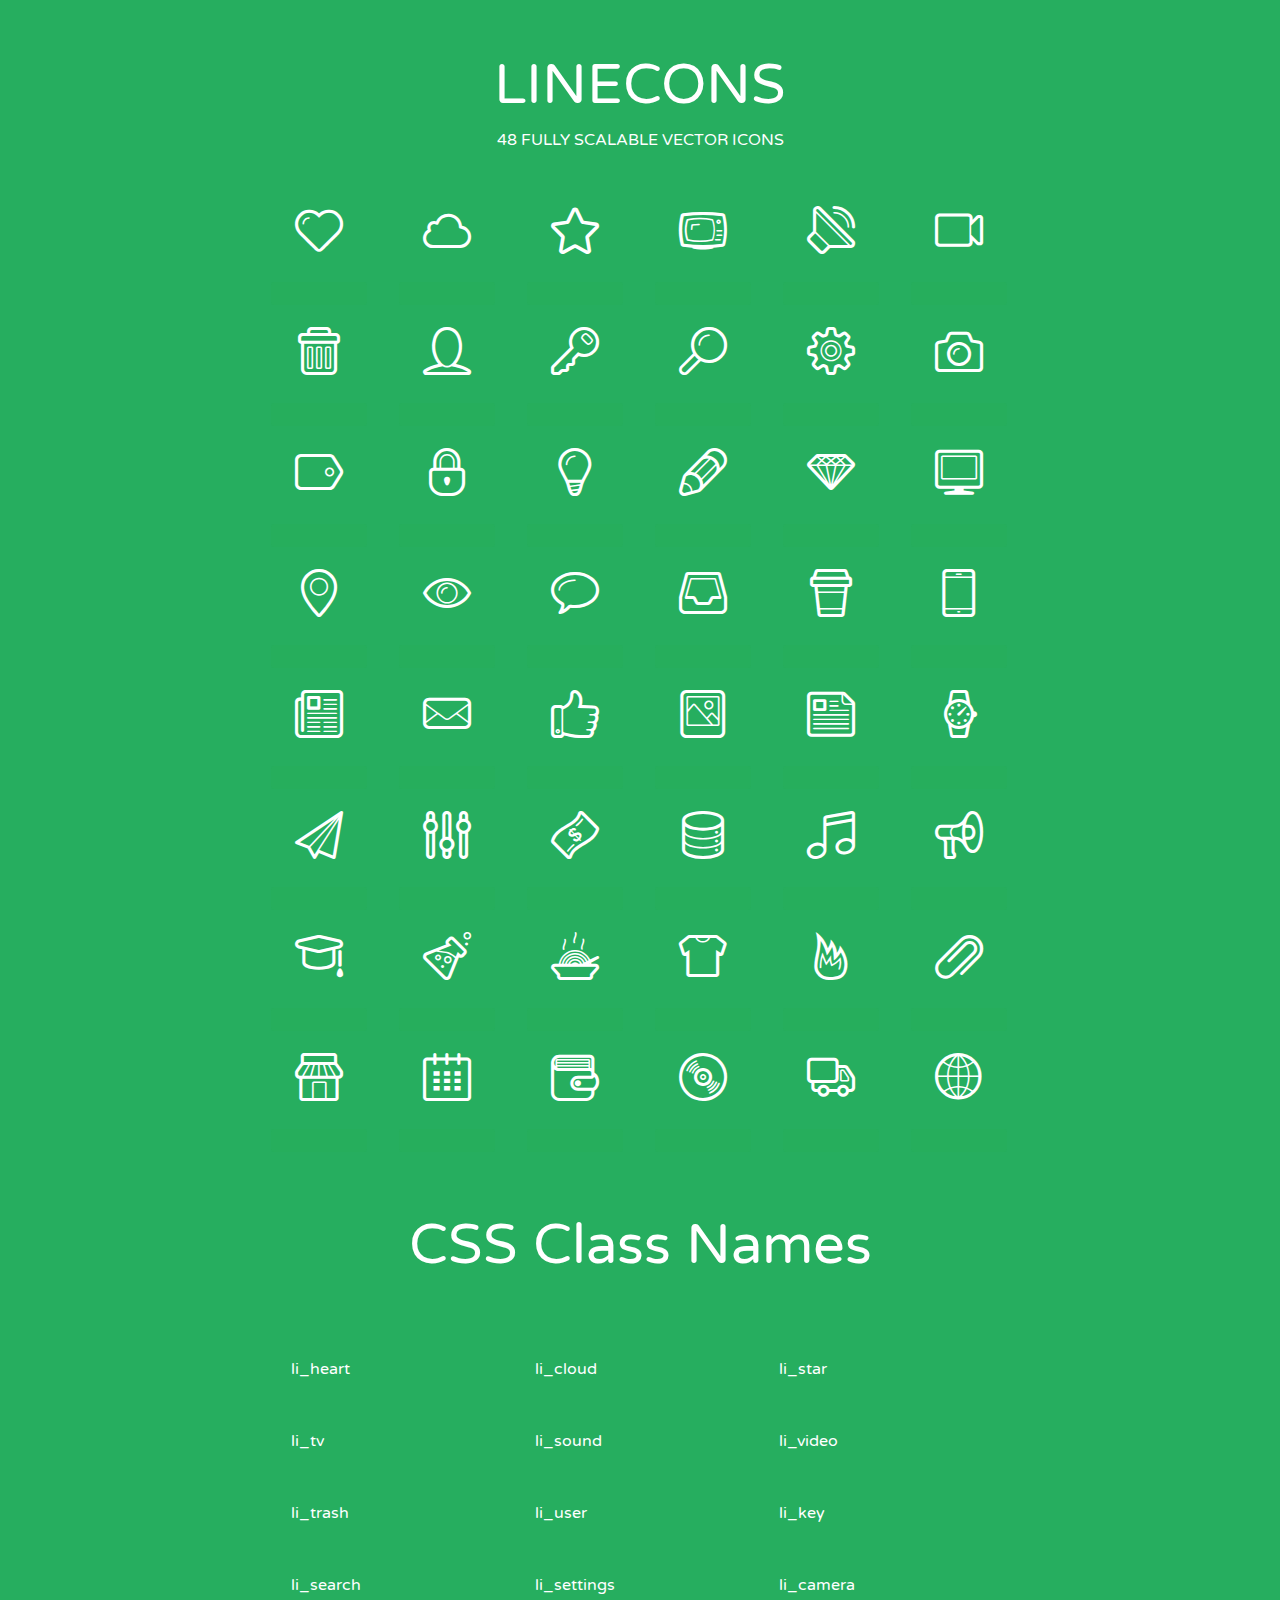
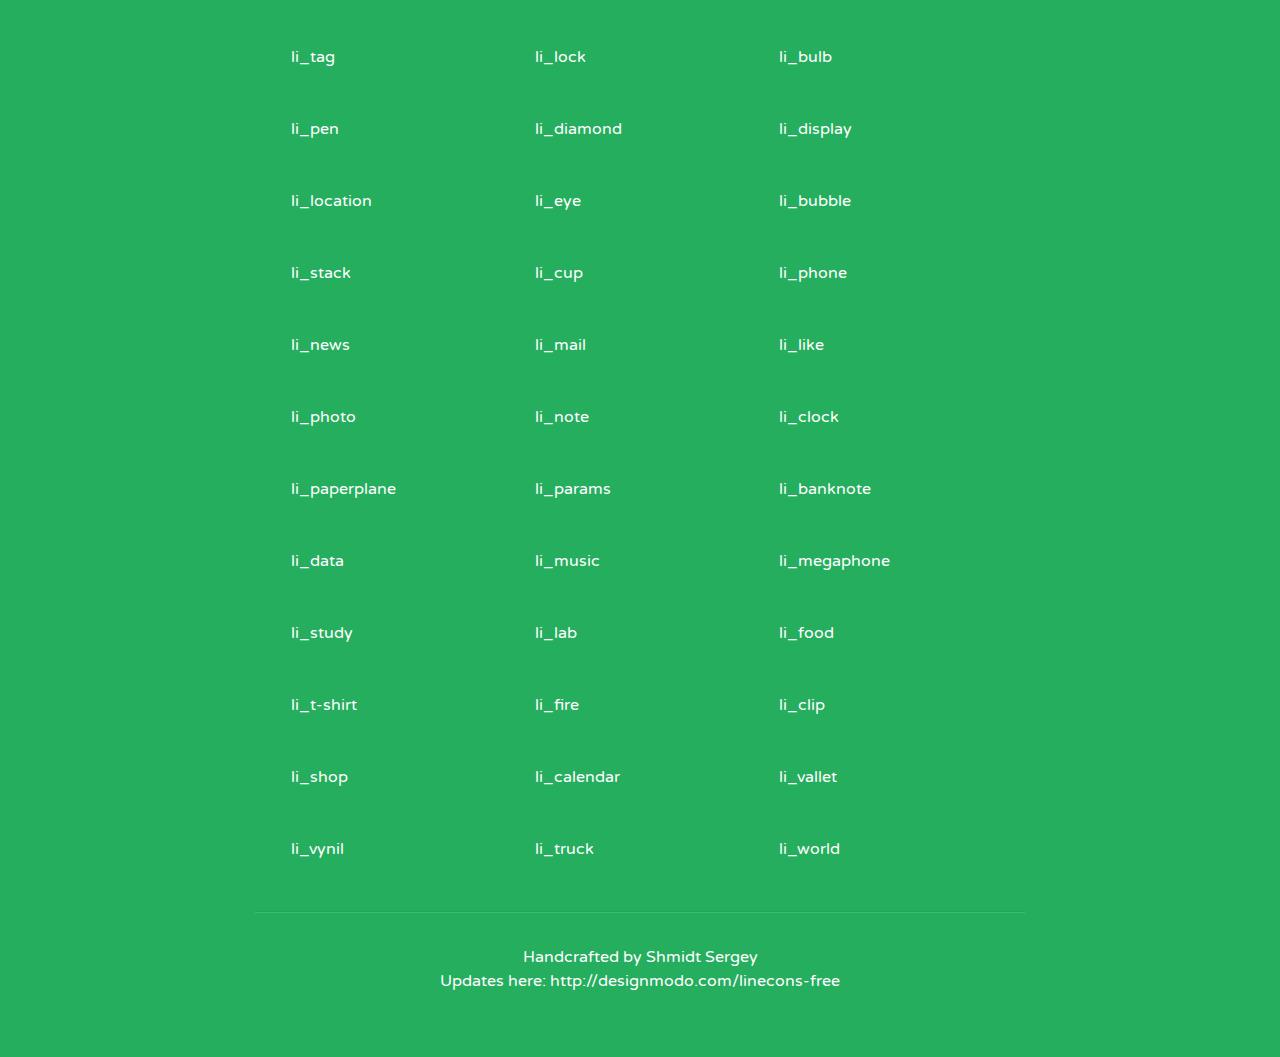
<file: css/fonts/linecons/index.html>
<!doctype html>
<html>
<head>
<title>LINECONS - 48 Fully Scalable Vector Icons</title>
<link rel="stylesheet" href="style.css" />
<link href='http://fonts.googleapis.com/css?family=Varela+Round' rel='stylesheet' type='text/css'>
<!--[if lte IE 7]><script src="lte-ie7.js"></script><![endif]-->

<!-- 

Thanks http://icomoon.io/app/ for amazing service!

-->


<style>
	section, header, footer {display: block;}
	body {
		font-family: 'Varela Round', sans-serif;
		color: #333333;
		line-height: 1.5;
		font-size: 16px;
		background:#26ae5f;
		color:white;
		-moz-text-shadow: 0 1px 1px rgba(0, 0, 0, 0.21);
		-webkit-text-shadow: 0 1px 1px rgba(0, 0, 0, 0.21);
	}
	* {
		-moz-box-sizing: border-box;
		-webkit-box-sizing: border-box;
		box-sizing: border-box;
		margin: 0;
		padding: 0;
	}
	.glyph {
		float: left;
		text-align: center;
		padding: .5em;
		margin: 0 .5em;
		width: 7em;
		border-radius: .375em;
		top:0;
		position:relative;
		-webkit-transition:0.2s ease-in;
		-o-transition:0.2s ease-in;
		-moz-transition:0.2s ease-in;
		-ie-transition:0.2s ease-in;
		transition:0.2s ease-in;
	}
	.glyph input {
		width: 100%;
		text-align: center;
		font-family: consolas, monospace;
		border-radius:3px;
		border:none;
		padding:4px;
		background:#26AE5C;
		color:#26AE5C;
		-webkit-transition:0.2s ease-in;
		-o-transition:0.2s ease-in;
		-moz-transition:0.2s ease-in;
		-ie-transition:0.2s ease-in;
		transition:0.2s ease-in;
	}
	.glyph:hover input {
		background:#26ae5f;
		padding:4px;
		color:#ffffff;
	}
	.glyph:hover {
		-webkit-transition: all 0.5s ease-out;
		background:#222821;
		color:#fff;
		text-shadow: none;
		-moz-text-shadow: none;
		-webkit-text-shadow: none;
		top:-5px;
		position:relative;
	}
	.glyph input, .mtm {
		margin-top: .75em;
	}
	.w-main {
		width: 770px;
		text-align:center;
	}
	.centered {
		margin-left: auto;
		margin-right: auto;
	}
	.fs1 {
		font-size: 3em;
	}
	header {
		margin: 2em 0;
		padding-bottom: .5em;
	}
	header h1 {
		font-size: 3.5em;
		font-weight: normal;
	}
	.clearfix:before, .clearfix:after { content: ""; display: table; }
	.clearfix:after, .clear { clear: both; }
	footer {
		margin: 2em 0;
		padding: 2em 0;
		border-top: 1px solid rgb(60, 189, 114);
		box-shadow: 0 -1px rgb(33, 165, 89);
	}
	a, a:visited {
		color: #ffffff; text-decoration:none;
	}
	a:hover, a:focus {color: #222821; text-decoration:none;}
	.box1 {
		display: inline-block;
		width: 14em;
		padding: .25em .5em;
		margin: .5em 1em .5em 0;
		text-align:left;
		
	}
	.box1 span { 
		font-size:2em;
		position: relative;
		top: 0.25em;
		margin-right: 0.1em;
	}
</style>
</head>
<body>
	<div class="w-main centered">
	<section class="mtm clearfix" id="glyphs">
	<header>
		<h1>LINECONS</h1>
		<p>48 FULLY SCALABLE VECTOR ICONS</p>
	</header>
	<div class="glyph">
		<div class="fs1" aria-hidden="true" data-icon="&#xe000;"></div>
		<input type="text" readonly="readonly" value="&amp;#xe000;" />
	</div>
	<div class="glyph">
		<div class="fs1" aria-hidden="true" data-icon="&#xe001;"></div>
		<input type="text" readonly="readonly" value="&amp;#xe001;" />
	</div>
	<div class="glyph">
		<div class="fs1" aria-hidden="true" data-icon="&#xe002;"></div>
		<input type="text" readonly="readonly" value="&amp;#xe002;" />
	</div>
	<div class="glyph">
		<div class="fs1" aria-hidden="true" data-icon="&#xe003;"></div>
		<input type="text" readonly="readonly" value="&amp;#xe003;" />
	</div>
	<div class="glyph">
		<div class="fs1" aria-hidden="true" data-icon="&#xe004;"></div>
		<input type="text" readonly="readonly" value="&amp;#xe004;" />
	</div>
	<div class="glyph">
		<div class="fs1" aria-hidden="true" data-icon="&#xe005;"></div>
		<input type="text" readonly="readonly" value="&amp;#xe005;" />
	</div>
	<div class="glyph">
		<div class="fs1" aria-hidden="true" data-icon="&#xe006;"></div>
		<input type="text" readonly="readonly" value="&amp;#xe006;" />
	</div>
	<div class="glyph">
		<div class="fs1" aria-hidden="true" data-icon="&#xe007;"></div>
		<input type="text" readonly="readonly" value="&amp;#xe007;" />
	</div>
	<div class="glyph">
		<div class="fs1" aria-hidden="true" data-icon="&#xe008;"></div>
		<input type="text" readonly="readonly" value="&amp;#xe008;" />
	</div>
	<div class="glyph">
		<div class="fs1" aria-hidden="true" data-icon="&#xe009;"></div>
		<input type="text" readonly="readonly" value="&amp;#xe009;" />
	</div>
	<div class="glyph">
		<div class="fs1" aria-hidden="true" data-icon="&#xe00a;"></div>
		<input type="text" readonly="readonly" value="&amp;#xe00a;" />
	</div>
	<div class="glyph">
		<div class="fs1" aria-hidden="true" data-icon="&#xe00b;"></div>
		<input type="text" readonly="readonly" value="&amp;#xe00b;" />
	</div>
	<div class="glyph">
		<div class="fs1" aria-hidden="true" data-icon="&#xe00c;"></div>
		<input type="text" readonly="readonly" value="&amp;#xe00c;" />
	</div>
	<div class="glyph">
		<div class="fs1" aria-hidden="true" data-icon="&#xe00d;"></div>
		<input type="text" readonly="readonly" value="&amp;#xe00d;" />
	</div>
	<div class="glyph">
		<div class="fs1" aria-hidden="true" data-icon="&#xe00e;"></div>
		<input type="text" readonly="readonly" value="&amp;#xe00e;" />
	</div>
	<div class="glyph">
		<div class="fs1" aria-hidden="true" data-icon="&#xe00f;"></div>
		<input type="text" readonly="readonly" value="&amp;#xe00f;" />
	</div>
	<div class="glyph">
		<div class="fs1" aria-hidden="true" data-icon="&#xe010;"></div>
		<input type="text" readonly="readonly" value="&amp;#xe010;" />
	</div>
	<div class="glyph">
		<div class="fs1" aria-hidden="true" data-icon="&#xe011;"></div>
		<input type="text" readonly="readonly" value="&amp;#xe011;" />
	</div>
	<div class="glyph">
		<div class="fs1" aria-hidden="true" data-icon="&#xe012;"></div>
		<input type="text" readonly="readonly" value="&amp;#xe012;" />
	</div>
	<div class="glyph">
		<div class="fs1" aria-hidden="true" data-icon="&#xe013;"></div>
		<input type="text" readonly="readonly" value="&amp;#xe013;" />
	</div>
	<div class="glyph">
		<div class="fs1" aria-hidden="true" data-icon="&#xe014;"></div>
		<input type="text" readonly="readonly" value="&amp;#xe014;" />
	</div>
	<div class="glyph">
		<div class="fs1" aria-hidden="true" data-icon="&#xe015;"></div>
		<input type="text" readonly="readonly" value="&amp;#xe015;" />
	</div>
	<div class="glyph">
		<div class="fs1" aria-hidden="true" data-icon="&#xe016;"></div>
		<input type="text" readonly="readonly" value="&amp;#xe016;" />
	</div>
	<div class="glyph">
		<div class="fs1" aria-hidden="true" data-icon="&#xe017;"></div>
		<input type="text" readonly="readonly" value="&amp;#xe017;" />
	</div>
	<div class="glyph">
		<div class="fs1" aria-hidden="true" data-icon="&#xe018;"></div>
		<input type="text" readonly="readonly" value="&amp;#xe018;" />
	</div>
	<div class="glyph">
		<div class="fs1" aria-hidden="true" data-icon="&#xe019;"></div>
		<input type="text" readonly="readonly" value="&amp;#xe019;" />
	</div>
	<div class="glyph">
		<div class="fs1" aria-hidden="true" data-icon="&#xe01a;"></div>
		<input type="text" readonly="readonly" value="&amp;#xe01a;" />
	</div>
	<div class="glyph">
		<div class="fs1" aria-hidden="true" data-icon="&#xe01b;"></div>
		<input type="text" readonly="readonly" value="&amp;#xe01b;" />
	</div>
	<div class="glyph">
		<div class="fs1" aria-hidden="true" data-icon="&#xe01c;"></div>
		<input type="text" readonly="readonly" value="&amp;#xe01c;" />
	</div>
	<div class="glyph">
		<div class="fs1" aria-hidden="true" data-icon="&#xe01d;"></div>
		<input type="text" readonly="readonly" value="&amp;#xe01d;" />
	</div>
	<div class="glyph">
		<div class="fs1" aria-hidden="true" data-icon="&#xe01e;"></div>
		<input type="text" readonly="readonly" value="&amp;#xe01e;" />
	</div>
	<div class="glyph">
		<div class="fs1" aria-hidden="true" data-icon="&#xe01f;"></div>
		<input type="text" readonly="readonly" value="&amp;#xe01f;" />
	</div>
	<div class="glyph">
		<div class="fs1" aria-hidden="true" data-icon="&#xe020;"></div>
		<input type="text" readonly="readonly" value="&amp;#xe020;" />
	</div>
	<div class="glyph">
		<div class="fs1" aria-hidden="true" data-icon="&#xe021;"></div>
		<input type="text" readonly="readonly" value="&amp;#xe021;" />
	</div>
	<div class="glyph">
		<div class="fs1" aria-hidden="true" data-icon="&#xe022;"></div>
		<input type="text" readonly="readonly" value="&amp;#xe022;" />
	</div>
	<div class="glyph">
		<div class="fs1" aria-hidden="true" data-icon="&#xe023;"></div>
		<input type="text" readonly="readonly" value="&amp;#xe023;" />
	</div>
	<div class="glyph">
		<div class="fs1" aria-hidden="true" data-icon="&#xe024;"></div>
		<input type="text" readonly="readonly" value="&amp;#xe024;" />
	</div>
	<div class="glyph">
		<div class="fs1" aria-hidden="true" data-icon="&#xe025;"></div>
		<input type="text" readonly="readonly" value="&amp;#xe025;" />
	</div>
	<div class="glyph">
		<div class="fs1" aria-hidden="true" data-icon="&#xe026;"></div>
		<input type="text" readonly="readonly" value="&amp;#xe026;" />
	</div>
	<div class="glyph">
		<div class="fs1" aria-hidden="true" data-icon="&#xe027;"></div>
		<input type="text" readonly="readonly" value="&amp;#xe027;" />
	</div>
	<div class="glyph">
		<div class="fs1" aria-hidden="true" data-icon="&#xe028;"></div>
		<input type="text" readonly="readonly" value="&amp;#xe028;" />
	</div>
	<div class="glyph">
		<div class="fs1" aria-hidden="true" data-icon="&#xe029;"></div>
		<input type="text" readonly="readonly" value="&amp;#xe029;" />
	</div>
	<div class="glyph">
		<div class="fs1" aria-hidden="true" data-icon="&#xe02a;"></div>
		<input type="text" readonly="readonly" value="&amp;#xe02a;" />
	</div>
	<div class="glyph">
		<div class="fs1" aria-hidden="true" data-icon="&#xe02b;"></div>
		<input type="text" readonly="readonly" value="&amp;#xe02b;" />
	</div>
	<div class="glyph">
		<div class="fs1" aria-hidden="true" data-icon="&#xe02c;"></div>
		<input type="text" readonly="readonly" value="&amp;#xe02c;" />
	</div>
	<div class="glyph">
		<div class="fs1" aria-hidden="true" data-icon="&#xe02d;"></div>
		<input type="text" readonly="readonly" value="&amp;#xe02d;" />
	</div>
	<div class="glyph">
		<div class="fs1" aria-hidden="true" data-icon="&#xe02e;"></div>
		<input type="text" readonly="readonly" value="&amp;#xe02e;" />
	</div>
	<div class="glyph">
		<div class="fs1" aria-hidden="true" data-icon="&#xe02f;"></div>
		<input type="text" readonly="readonly" value="&amp;#xe02f;" />
	</div>
	</section>
	<div class="clear"></div>
	<section class="mtm clearfix" id="glyphs">
	<header>
		<h1>CSS Class Names</h1>
	</header>
	<span class="box1">
		<span aria-hidden="true" class="li_heart"></span>
		&nbsp;li_heart
	</span>
	<span class="box1">
		<span aria-hidden="true" class="li_cloud"></span>
		&nbsp;li_cloud
	</span>
	<span class="box1">
		<span aria-hidden="true" class="li_star"></span>
		&nbsp;li_star
	</span>
	<span class="box1">
		<span aria-hidden="true" class="li_tv"></span>
		&nbsp;li_tv
	</span>
	<span class="box1">
		<span aria-hidden="true" class="li_sound"></span>
		&nbsp;li_sound
	</span>
	<span class="box1">
		<span aria-hidden="true" class="li_video"></span>
		&nbsp;li_video
	</span>
	<span class="box1">
		<span aria-hidden="true" class="li_trash"></span>
		&nbsp;li_trash
	</span>
	<span class="box1">
		<span aria-hidden="true" class="li_user"></span>
		&nbsp;li_user
	</span>
	<span class="box1">
		<span aria-hidden="true" class="li_key"></span>
		&nbsp;li_key
	</span>
	<span class="box1">
		<span aria-hidden="true" class="li_search"></span>
		&nbsp;li_search
	</span>
	<span class="box1">
		<span aria-hidden="true" class="li_settings"></span>
		&nbsp;li_settings
	</span>
	<span class="box1">
		<span aria-hidden="true" class="li_camera"></span>
		&nbsp;li_camera
	</span>
	<span class="box1">
		<span aria-hidden="true" class="li_tag"></span>
		&nbsp;li_tag
	</span>
	<span class="box1">
		<span aria-hidden="true" class="li_lock"></span>
		&nbsp;li_lock
	</span>
	<span class="box1">
		<span aria-hidden="true" class="li_bulb"></span>
		&nbsp;li_bulb
	</span>
	<span class="box1">
		<span aria-hidden="true" class="li_pen"></span>
		&nbsp;li_pen
	</span>
	<span class="box1">
		<span aria-hidden="true" class="li_diamond"></span>
		&nbsp;li_diamond
	</span>
	<span class="box1">
		<span aria-hidden="true" class="li_display"></span>
		&nbsp;li_display
	</span>
	<span class="box1">
		<span aria-hidden="true" class="li_location"></span>
		&nbsp;li_location
	</span>
	<span class="box1">
		<span aria-hidden="true" class="li_eye"></span>
		&nbsp;li_eye
	</span>
	<span class="box1">
		<span aria-hidden="true" class="li_bubble"></span>
		&nbsp;li_bubble
	</span>
	<span class="box1">
		<span aria-hidden="true" class="li_stack"></span>
		&nbsp;li_stack
	</span>
	<span class="box1">
		<span aria-hidden="true" class="li_cup"></span>
		&nbsp;li_cup
	</span>
	<span class="box1">
		<span aria-hidden="true" class="li_phone"></span>
		&nbsp;li_phone
	</span>
	<span class="box1">
		<span aria-hidden="true" class="li_news"></span>
		&nbsp;li_news
	</span>
	<span class="box1">
		<span aria-hidden="true" class="li_mail"></span>
		&nbsp;li_mail
	</span>
	<span class="box1">
		<span aria-hidden="true" class="li_like"></span>
		&nbsp;li_like
	</span>
	<span class="box1">
		<span aria-hidden="true" class="li_photo"></span>
		&nbsp;li_photo
	</span>
	<span class="box1">
		<span aria-hidden="true" class="li_note"></span>
		&nbsp;li_note
	</span>
	<span class="box1">
		<span aria-hidden="true" class="li_clock"></span>
		&nbsp;li_clock
	</span>
	<span class="box1">
		<span aria-hidden="true" class="li_paperplane"></span>
		&nbsp;li_paperplane
	</span>
	<span class="box1">
		<span aria-hidden="true" class="li_params"></span>
		&nbsp;li_params
	</span>
	<span class="box1">
		<span aria-hidden="true" class="li_banknote"></span>
		&nbsp;li_banknote
	</span>
	<span class="box1">
		<span aria-hidden="true" class="li_data"></span>
		&nbsp;li_data
	</span>
	<span class="box1">
		<span aria-hidden="true" class="li_music"></span>
		&nbsp;li_music
	</span>
	<span class="box1">
		<span aria-hidden="true" class="li_megaphone"></span>
		&nbsp;li_megaphone
	</span>
	<span class="box1">
		<span aria-hidden="true" class="li_study"></span>
		&nbsp;li_study
	</span>
	<span class="box1">
		<span aria-hidden="true" class="li_lab"></span>
		&nbsp;li_lab
	</span>
	<span class="box1">
		<span aria-hidden="true" class="li_food"></span>
		&nbsp;li_food
	</span>
	<span class="box1">
		<span aria-hidden="true" class="li_t-shirt"></span>
		&nbsp;li_t-shirt
	</span>
	<span class="box1">
		<span aria-hidden="true" class="li_fire"></span>
		&nbsp;li_fire
	</span>
	<span class="box1">
		<span aria-hidden="true" class="li_clip"></span>
		&nbsp;li_clip
	</span>
	<span class="box1">
		<span aria-hidden="true" class="li_shop"></span>
		&nbsp;li_shop
	</span>
	<span class="box1">
		<span aria-hidden="true" class="li_calendar"></span>
		&nbsp;li_calendar
	</span>
	<span class="box1">
		<span aria-hidden="true" class="li_vallet"></span>
		&nbsp;li_vallet
	</span>
	<span class="box1">
		<span aria-hidden="true" class="li_vynil"></span>
		&nbsp;li_vynil
	</span>
	<span class="box1">
		<span aria-hidden="true" class="li_truck"></span>
		&nbsp;li_truck
	</span>
	<span class="box1">
		<span aria-hidden="true" class="li_world"></span>
		&nbsp;li_world
	</span>
	</section>
	<footer>
		<p>Handcrafted by <a href="http://shmidt.in">Shmidt Sergey</a></p>
		<p>Updates here: <a href="http://designmodo.com/linecons-free">http://designmodo.com/linecons-free</a></p>
	</footer>
	</div>
	<script>
	document.getElementById("glyphs").addEventListener("click", function(e) {
		var target = e.target;
		if (target.tagName === "INPUT") {
			target.select();
		}
	});
	</script>
</body>
</html>
</file>
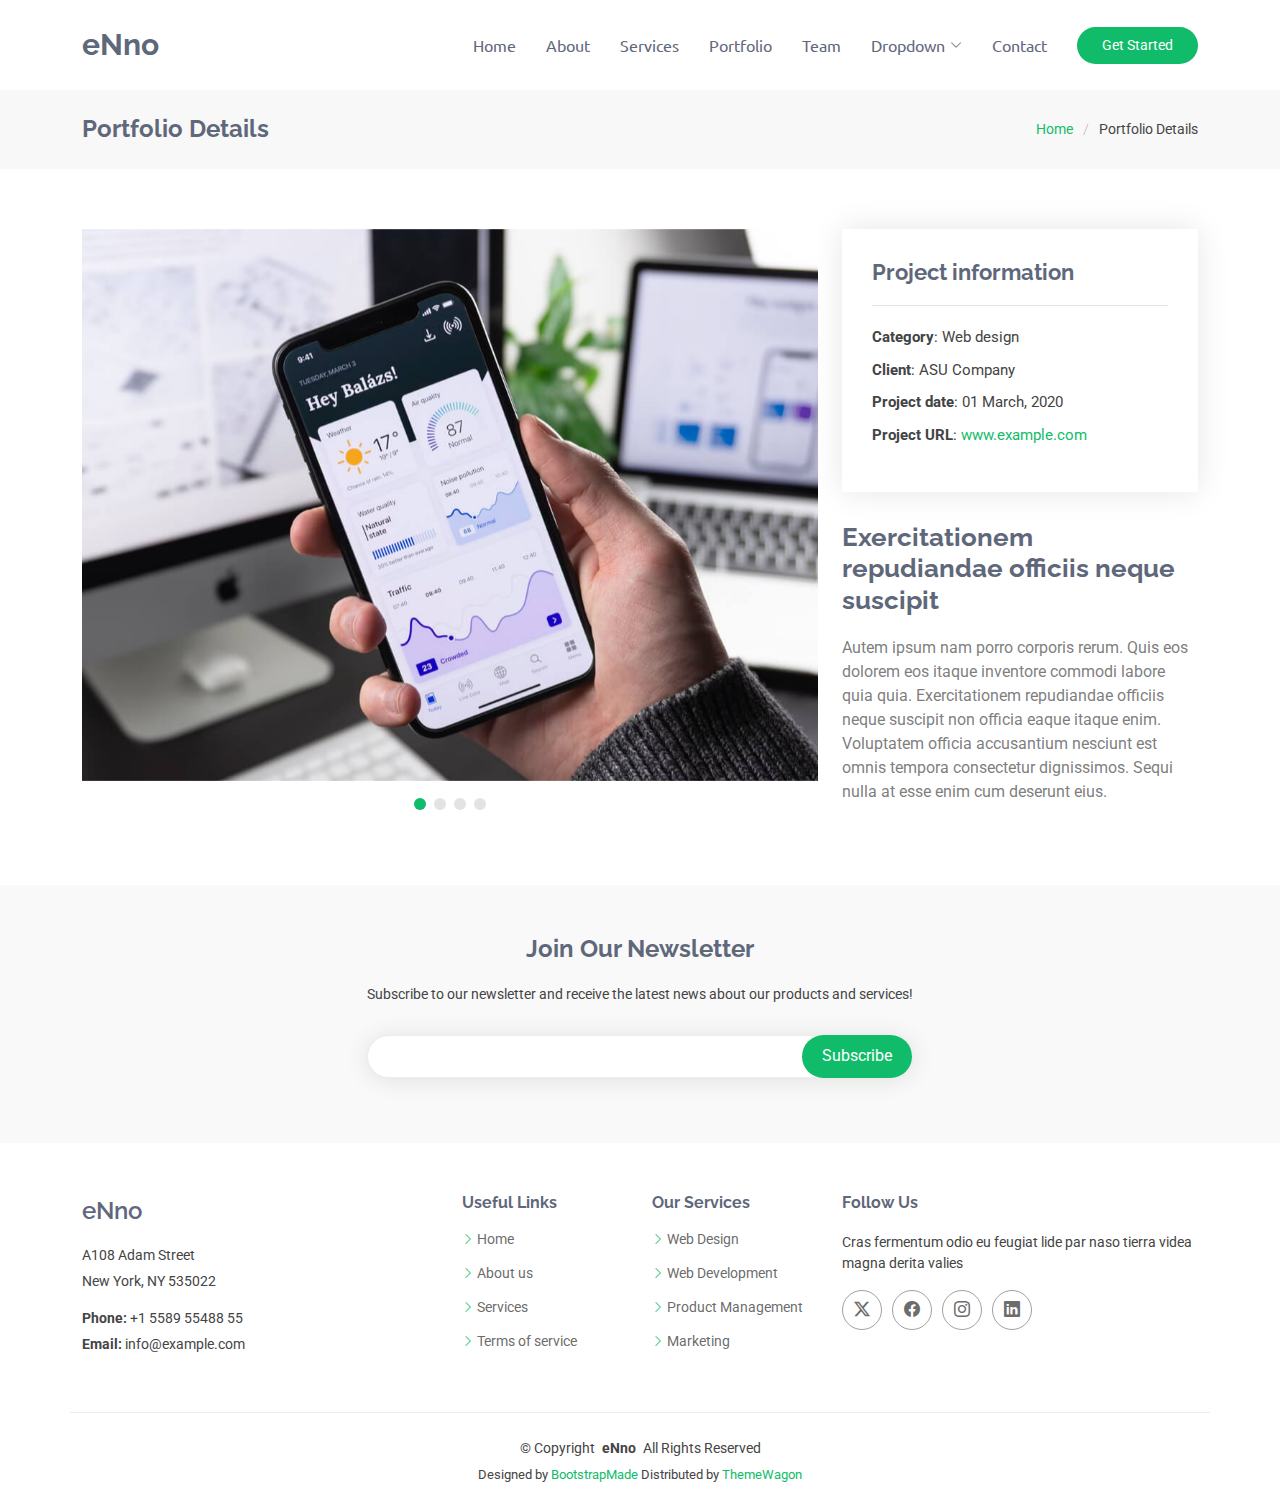
<file: portfolio-details.html>
<!DOCTYPE html>
<html lang="en">

<head>
  <meta charset="utf-8">
  <meta content="width=device-width, initial-scale=1.0" name="viewport">
  <title>Portfolio Details - eNno Bootstrap Template</title>
  <meta name="description" content="">
  <meta name="keywords" content="">

  <!-- Favicons -->
  <link href="assets/img/favicon.png" rel="icon">
  <link href="assets/img/apple-touch-icon.png" rel="apple-touch-icon">

  <!-- Fonts -->
  <link href="https://fonts.googleapis.com" rel="preconnect">
  <link href="https://fonts.gstatic.com" rel="preconnect" crossorigin>
  <link href="https://fonts.googleapis.com/css2?family=Roboto:ital,wght@0,100;0,300;0,400;0,500;0,700;0,900;1,100;1,300;1,400;1,500;1,700;1,900&family=Raleway:ital,wght@0,100;0,200;0,300;0,400;0,500;0,600;0,700;0,800;0,900;1,100;1,200;1,300;1,400;1,500;1,600;1,700;1,800;1,900&family=Ubuntu:ital,wght@0,300;0,400;0,500;0,700;1,300;1,400;1,500;1,700&display=swap" rel="stylesheet">

  <!-- Vendor CSS Files -->
  <link href="assets/vendor/bootstrap/css/bootstrap.min.css" rel="stylesheet">
  <link href="assets/vendor/bootstrap-icons/bootstrap-icons.css" rel="stylesheet">
  <link href="assets/vendor/aos/aos.css" rel="stylesheet">
  <link href="assets/vendor/glightbox/css/glightbox.min.css" rel="stylesheet">
  <link href="assets/vendor/swiper/swiper-bundle.min.css" rel="stylesheet">

  <!-- Main CSS File -->
  <link href="assets/css/main.css" rel="stylesheet">

  <!-- =======================================================
  * Template Name: eNno
  * Template URL: https://bootstrapmade.com/enno-free-simple-bootstrap-template/
  * Updated: Aug 07 2024 with Bootstrap v5.3.3
  * Author: BootstrapMade.com
  * License: https://bootstrapmade.com/license/
  ======================================================== -->
</head>

<body class="portfolio-details-page">

  <header id="header" class="header d-flex align-items-center sticky-top">
    <div class="container-fluid container-xl position-relative d-flex align-items-center">

      <a href="index.html" class="logo d-flex align-items-center me-auto">
        <!-- Uncomment the line below if you also wish to use an image logo -->
        <!-- <img src="assets/img/logo.png" alt=""> -->
        <h1 class="sitename">eNno</h1>
      </a>

      <nav id="navmenu" class="navmenu">
        <ul>
          <li><a href="#hero">Home</a></li>
          <li><a href="#about">About</a></li>
          <li><a href="#services">Services</a></li>
          <li><a href="#portfolio">Portfolio</a></li>
          <li><a href="#team">Team</a></li>
          <li class="dropdown"><a href="#"><span>Dropdown</span> <i class="bi bi-chevron-down toggle-dropdown"></i></a>
            <ul>
              <li><a href="#">Dropdown 1</a></li>
              <li class="dropdown"><a href="#"><span>Deep Dropdown</span> <i class="bi bi-chevron-down toggle-dropdown"></i></a>
                <ul>
                  <li><a href="#">Deep Dropdown 1</a></li>
                  <li><a href="#">Deep Dropdown 2</a></li>
                  <li><a href="#">Deep Dropdown 3</a></li>
                  <li><a href="#">Deep Dropdown 4</a></li>
                  <li><a href="#">Deep Dropdown 5</a></li>
                </ul>
              </li>
              <li><a href="#">Dropdown 2</a></li>
              <li><a href="#">Dropdown 3</a></li>
              <li><a href="#">Dropdown 4</a></li>
            </ul>
          </li>
          <li><a href="#contact">Contact</a></li>
        </ul>
        <i class="mobile-nav-toggle d-xl-none bi bi-list"></i>
      </nav>

      <a class="btn-getstarted" href="index.html#about">Get Started</a>

    </div>
  </header>

  <main class="main">

    <!-- Page Title -->
    <div class="page-title">
      <div class="container d-lg-flex justify-content-between align-items-center">
        <h1 class="mb-2 mb-lg-0">Portfolio Details</h1>
        <nav class="breadcrumbs">
          <ol>
            <li><a href="index.html">Home</a></li>
            <li class="current">Portfolio Details</li>
          </ol>
        </nav>
      </div>
    </div><!-- End Page Title -->

    <!-- Portfolio Details Section -->
    <section id="portfolio-details" class="portfolio-details section">

      <div class="container" data-aos="fade-up" data-aos-delay="100">

        <div class="row gy-4">

          <div class="col-lg-8">
            <div class="portfolio-details-slider swiper init-swiper">

              <script type="application/json" class="swiper-config">
                {
                  "loop": true,
                  "speed": 600,
                  "autoplay": {
                    "delay": 5000
                  },
                  "slidesPerView": "auto",
                  "pagination": {
                    "el": ".swiper-pagination",
                    "type": "bullets",
                    "clickable": true
                  }
                }
              </script>

              <div class="swiper-wrapper align-items-center">

                <div class="swiper-slide">
                  <img src="assets/img/portfolio/app-1.jpg" alt="">
                </div>

                <div class="swiper-slide">
                  <img src="assets/img/portfolio/product-1.jpg" alt="">
                </div>

                <div class="swiper-slide">
                  <img src="assets/img/portfolio/branding-1.jpg" alt="">
                </div>

                <div class="swiper-slide">
                  <img src="assets/img/portfolio/books-1.jpg" alt="">
                </div>

              </div>
              <div class="swiper-pagination"></div>
            </div>
          </div>

          <div class="col-lg-4">
            <div class="portfolio-info" data-aos="fade-up" data-aos-delay="200">
              <h3>Project information</h3>
              <ul>
                <li><strong>Category</strong>: Web design</li>
                <li><strong>Client</strong>: ASU Company</li>
                <li><strong>Project date</strong>: 01 March, 2020</li>
                <li><strong>Project URL</strong>: <a href="#">www.example.com</a></li>
              </ul>
            </div>
            <div class="portfolio-description" data-aos="fade-up" data-aos-delay="300">
              <h2>Exercitationem repudiandae officiis neque suscipit</h2>
              <p>
                Autem ipsum nam porro corporis rerum. Quis eos dolorem eos itaque inventore commodi labore quia quia. Exercitationem repudiandae officiis neque suscipit non officia eaque itaque enim. Voluptatem officia accusantium nesciunt est omnis tempora consectetur dignissimos. Sequi nulla at esse enim cum deserunt eius.
              </p>
            </div>
          </div>

        </div>

      </div>

    </section><!-- /Portfolio Details Section -->

  </main>

  <footer id="footer" class="footer">

    <div class="footer-newsletter">
      <div class="container">
        <div class="row justify-content-center text-center">
          <div class="col-lg-6">
            <h4>Join Our Newsletter</h4>
            <p>Subscribe to our newsletter and receive the latest news about our products and services!</p>
            <form action="forms/newsletter.php" method="post" class="php-email-form">
              <div class="newsletter-form"><input type="email" name="email"><input type="submit" value="Subscribe"></div>
              <div class="loading">Loading</div>
              <div class="error-message"></div>
              <div class="sent-message">Your subscription request has been sent. Thank you!</div>
            </form>
          </div>
        </div>
      </div>
    </div>

    <div class="container footer-top">
      <div class="row gy-4">
        <div class="col-lg-4 col-md-6 footer-about">
          <a href="index.html" class="d-flex align-items-center">
            <span class="sitename">eNno</span>
          </a>
          <div class="footer-contact pt-3">
            <p>A108 Adam Street</p>
            <p>New York, NY 535022</p>
            <p class="mt-3"><strong>Phone:</strong> <span>+1 5589 55488 55</span></p>
            <p><strong>Email:</strong> <span>info@example.com</span></p>
          </div>
        </div>

        <div class="col-lg-2 col-md-3 footer-links">
          <h4>Useful Links</h4>
          <ul>
            <li><i class="bi bi-chevron-right"></i> <a href="#">Home</a></li>
            <li><i class="bi bi-chevron-right"></i> <a href="#">About us</a></li>
            <li><i class="bi bi-chevron-right"></i> <a href="#">Services</a></li>
            <li><i class="bi bi-chevron-right"></i> <a href="#">Terms of service</a></li>
          </ul>
        </div>

        <div class="col-lg-2 col-md-3 footer-links">
          <h4>Our Services</h4>
          <ul>
            <li><i class="bi bi-chevron-right"></i> <a href="#">Web Design</a></li>
            <li><i class="bi bi-chevron-right"></i> <a href="#">Web Development</a></li>
            <li><i class="bi bi-chevron-right"></i> <a href="#">Product Management</a></li>
            <li><i class="bi bi-chevron-right"></i> <a href="#">Marketing</a></li>
          </ul>
        </div>

        <div class="col-lg-4 col-md-12">
          <h4>Follow Us</h4>
          <p>Cras fermentum odio eu feugiat lide par naso tierra videa magna derita valies</p>
          <div class="social-links d-flex">
            <a href=""><i class="bi bi-twitter-x"></i></a>
            <a href=""><i class="bi bi-facebook"></i></a>
            <a href=""><i class="bi bi-instagram"></i></a>
            <a href=""><i class="bi bi-linkedin"></i></a>
          </div>
        </div>

      </div>
    </div>

    <div class="container copyright text-center mt-4">
      <p>© <span>Copyright</span> <strong class="px-1 sitename">eNno</strong> <span>All Rights Reserved</span></p>
      <div class="credits">
        <!-- All the links in the footer should remain intact. -->
        <!-- You can delete the links only if you've purchased the pro version. -->
        <!-- Licensing information: https://bootstrapmade.com/license/ -->
        <!-- Purchase the pro version with working PHP/AJAX contact form: [buy-url] -->
        Designed by <a href="https://bootstrapmade.com/">BootstrapMade</a> Distributed by <a href=“https://themewagon.com>ThemeWagon
      </div>
    </div>

  </footer>

  <!-- Scroll Top -->
  <a href="#" id="scroll-top" class="scroll-top d-flex align-items-center justify-content-center"><i class="bi bi-arrow-up-short"></i></a>

  <!-- Preloader -->
  <div id="preloader"></div>

  <!-- Vendor JS Files -->
  <script src="assets/vendor/bootstrap/js/bootstrap.bundle.min.js"></script>
  <script src="assets/vendor/php-email-form/validate.js"></script>
  <script src="assets/vendor/aos/aos.js"></script>
  <script src="assets/vendor/glightbox/js/glightbox.min.js"></script>
  <script src="assets/vendor/purecounter/purecounter_vanilla.js"></script>
  <script src="assets/vendor/imagesloaded/imagesloaded.pkgd.min.js"></script>
  <script src="assets/vendor/isotope-layout/isotope.pkgd.min.js"></script>
  <script src="assets/vendor/swiper/swiper-bundle.min.js"></script>

  <!-- Main JS File -->
  <script src="assets/js/main.js"></script>

</body>

</html>
</file>
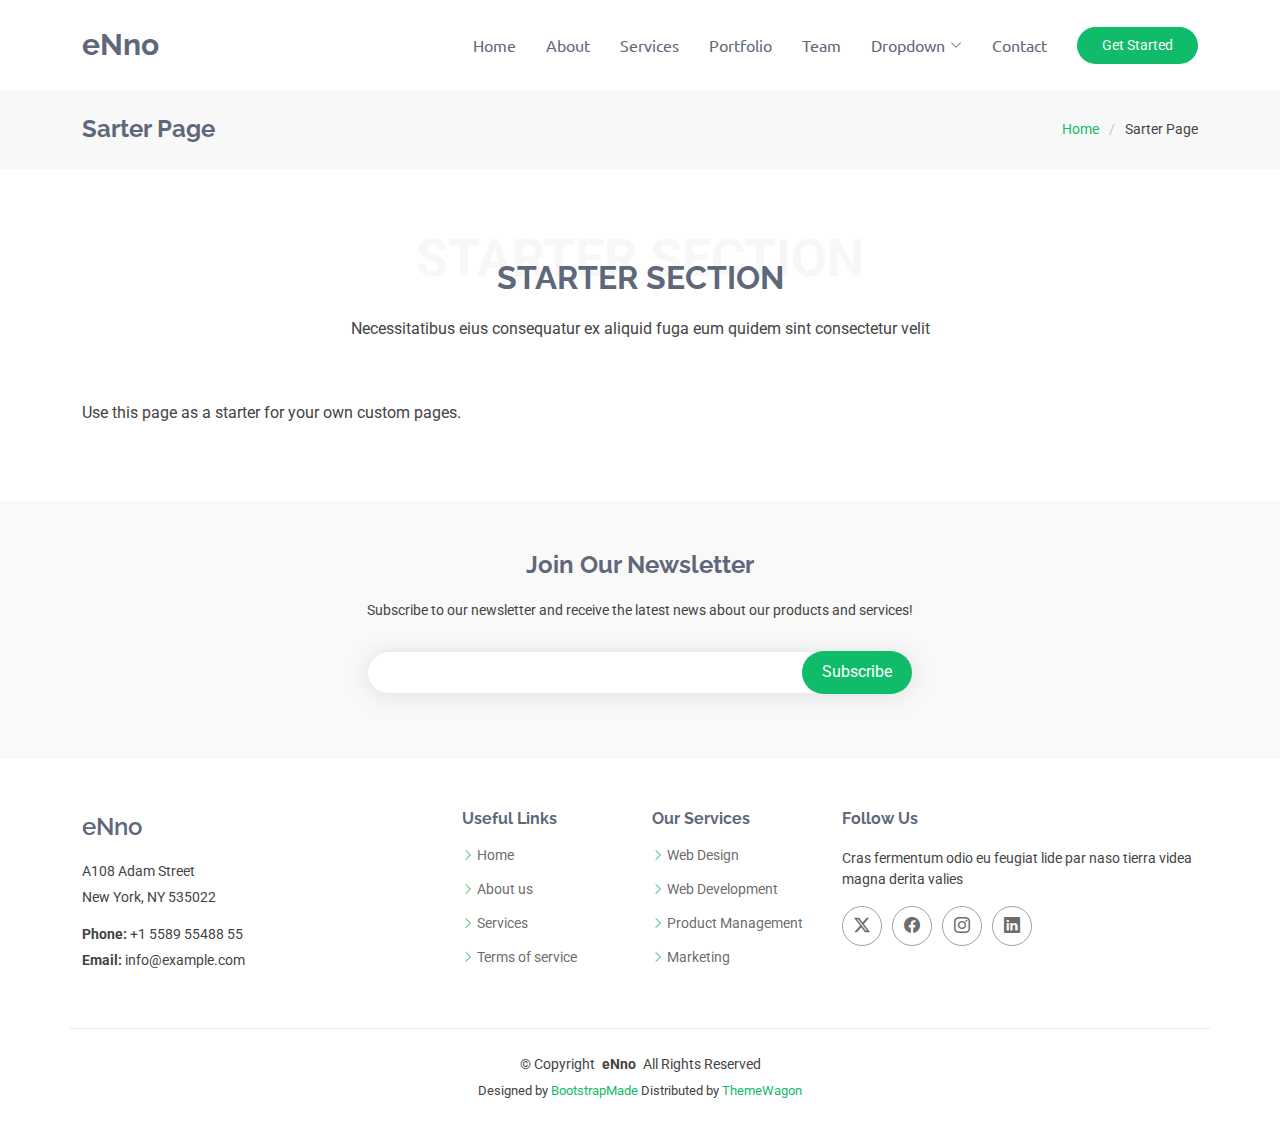
<file: sarter-page.html>
<!DOCTYPE html>
<html lang="en">

<head>
  <meta charset="utf-8">
  <meta content="width=device-width, initial-scale=1.0" name="viewport">
  <title>Sarter Page - eNno Bootstrap Template</title>
  <meta name="description" content="">
  <meta name="keywords" content="">

  <!-- Favicons -->
  <link href="assets/img/favicon.png" rel="icon">
  <link href="assets/img/apple-touch-icon.png" rel="apple-touch-icon">

  <!-- Fonts -->
  <link href="https://fonts.googleapis.com" rel="preconnect">
  <link href="https://fonts.gstatic.com" rel="preconnect" crossorigin>
  <link href="https://fonts.googleapis.com/css2?family=Roboto:ital,wght@0,100;0,300;0,400;0,500;0,700;0,900;1,100;1,300;1,400;1,500;1,700;1,900&family=Raleway:ital,wght@0,100;0,200;0,300;0,400;0,500;0,600;0,700;0,800;0,900;1,100;1,200;1,300;1,400;1,500;1,600;1,700;1,800;1,900&family=Ubuntu:ital,wght@0,300;0,400;0,500;0,700;1,300;1,400;1,500;1,700&display=swap" rel="stylesheet">

  <!-- Vendor CSS Files -->
  <link href="assets/vendor/bootstrap/css/bootstrap.min.css" rel="stylesheet">
  <link href="assets/vendor/bootstrap-icons/bootstrap-icons.css" rel="stylesheet">
  <link href="assets/vendor/aos/aos.css" rel="stylesheet">
  <link href="assets/vendor/glightbox/css/glightbox.min.css" rel="stylesheet">
  <link href="assets/vendor/swiper/swiper-bundle.min.css" rel="stylesheet">

  <!-- Main CSS File -->
  <link href="assets/css/main.css" rel="stylesheet">

  <!-- =======================================================
  * Template Name: eNno
  * Template URL: https://bootstrapmade.com/enno-free-simple-bootstrap-template/
  * Updated: Aug 07 2024 with Bootstrap v5.3.3
  * Author: BootstrapMade.com
  * License: https://bootstrapmade.com/license/
  ======================================================== -->
</head>

<body class="sarter-page-page">

  <header id="header" class="header d-flex align-items-center sticky-top">
    <div class="container-fluid container-xl position-relative d-flex align-items-center">

      <a href="index.html" class="logo d-flex align-items-center me-auto">
        <!-- Uncomment the line below if you also wish to use an image logo -->
        <!-- <img src="assets/img/logo.png" alt=""> -->
        <h1 class="sitename">eNno</h1>
      </a>

      <nav id="navmenu" class="navmenu">
        <ul>
          <li><a href="#hero">Home</a></li>
          <li><a href="#about">About</a></li>
          <li><a href="#services">Services</a></li>
          <li><a href="#portfolio">Portfolio</a></li>
          <li><a href="#team">Team</a></li>
          <li class="dropdown"><a href="#"><span>Dropdown</span> <i class="bi bi-chevron-down toggle-dropdown"></i></a>
            <ul>
              <li><a href="#">Dropdown 1</a></li>
              <li class="dropdown"><a href="#"><span>Deep Dropdown</span> <i class="bi bi-chevron-down toggle-dropdown"></i></a>
                <ul>
                  <li><a href="#">Deep Dropdown 1</a></li>
                  <li><a href="#">Deep Dropdown 2</a></li>
                  <li><a href="#">Deep Dropdown 3</a></li>
                  <li><a href="#">Deep Dropdown 4</a></li>
                  <li><a href="#">Deep Dropdown 5</a></li>
                </ul>
              </li>
              <li><a href="#">Dropdown 2</a></li>
              <li><a href="#">Dropdown 3</a></li>
              <li><a href="#">Dropdown 4</a></li>
            </ul>
          </li>
          <li><a href="#contact">Contact</a></li>
        </ul>
        <i class="mobile-nav-toggle d-xl-none bi bi-list"></i>
      </nav>

      <a class="btn-getstarted" href="index.html#about">Get Started</a>

    </div>
  </header>

  <main class="main">

    <!-- Page Title -->
    <div class="page-title">
      <div class="container d-lg-flex justify-content-between align-items-center">
        <h1 class="mb-2 mb-lg-0">Sarter Page</h1>
        <nav class="breadcrumbs">
          <ol>
            <li><a href="index.html">Home</a></li>
            <li class="current">Sarter Page</li>
          </ol>
        </nav>
      </div>
    </div><!-- End Page Title -->

    <!-- Starter Section Section -->
    <section id="starter-section" class="starter-section section">

      <!-- Section Title -->
      <div class="container section-title" data-aos="fade-up">
        <span>Starter Section</span>
        <h2>Starter Section</h2>
        <p>Necessitatibus eius consequatur ex aliquid fuga eum quidem sint consectetur velit</p>
      </div><!-- End Section Title -->

      <div class="container" data-aos="fade-up">
        <p>Use this page as a starter for your own custom pages.</p>
      </div>

    </section><!-- /Starter Section Section -->

  </main>

  <footer id="footer" class="footer">

    <div class="footer-newsletter">
      <div class="container">
        <div class="row justify-content-center text-center">
          <div class="col-lg-6">
            <h4>Join Our Newsletter</h4>
            <p>Subscribe to our newsletter and receive the latest news about our products and services!</p>
            <form action="forms/newsletter.php" method="post" class="php-email-form">
              <div class="newsletter-form"><input type="email" name="email"><input type="submit" value="Subscribe"></div>
              <div class="loading">Loading</div>
              <div class="error-message"></div>
              <div class="sent-message">Your subscription request has been sent. Thank you!</div>
            </form>
          </div>
        </div>
      </div>
    </div>

    <div class="container footer-top">
      <div class="row gy-4">
        <div class="col-lg-4 col-md-6 footer-about">
          <a href="index.html" class="d-flex align-items-center">
            <span class="sitename">eNno</span>
          </a>
          <div class="footer-contact pt-3">
            <p>A108 Adam Street</p>
            <p>New York, NY 535022</p>
            <p class="mt-3"><strong>Phone:</strong> <span>+1 5589 55488 55</span></p>
            <p><strong>Email:</strong> <span>info@example.com</span></p>
          </div>
        </div>

        <div class="col-lg-2 col-md-3 footer-links">
          <h4>Useful Links</h4>
          <ul>
            <li><i class="bi bi-chevron-right"></i> <a href="#">Home</a></li>
            <li><i class="bi bi-chevron-right"></i> <a href="#">About us</a></li>
            <li><i class="bi bi-chevron-right"></i> <a href="#">Services</a></li>
            <li><i class="bi bi-chevron-right"></i> <a href="#">Terms of service</a></li>
          </ul>
        </div>

        <div class="col-lg-2 col-md-3 footer-links">
          <h4>Our Services</h4>
          <ul>
            <li><i class="bi bi-chevron-right"></i> <a href="#">Web Design</a></li>
            <li><i class="bi bi-chevron-right"></i> <a href="#">Web Development</a></li>
            <li><i class="bi bi-chevron-right"></i> <a href="#">Product Management</a></li>
            <li><i class="bi bi-chevron-right"></i> <a href="#">Marketing</a></li>
          </ul>
        </div>

        <div class="col-lg-4 col-md-12">
          <h4>Follow Us</h4>
          <p>Cras fermentum odio eu feugiat lide par naso tierra videa magna derita valies</p>
          <div class="social-links d-flex">
            <a href=""><i class="bi bi-twitter-x"></i></a>
            <a href=""><i class="bi bi-facebook"></i></a>
            <a href=""><i class="bi bi-instagram"></i></a>
            <a href=""><i class="bi bi-linkedin"></i></a>
          </div>
        </div>

      </div>
    </div>

    <div class="container copyright text-center mt-4">
      <p>© <span>Copyright</span> <strong class="px-1 sitename">eNno</strong> <span>All Rights Reserved</span></p>
      <div class="credits">
        <!-- All the links in the footer should remain intact. -->
        <!-- You can delete the links only if you've purchased the pro version. -->
        <!-- Licensing information: https://bootstrapmade.com/license/ -->
        <!-- Purchase the pro version with working PHP/AJAX contact form: [buy-url] -->
        Designed by <a href="https://bootstrapmade.com/">BootstrapMade</a> Distributed by <a href=“https://themewagon.com>ThemeWagon
      </div>
    </div>

  </footer>

  <!-- Scroll Top -->
  <a href="#" id="scroll-top" class="scroll-top d-flex align-items-center justify-content-center"><i class="bi bi-arrow-up-short"></i></a>

  <!-- Preloader -->
  <div id="preloader"></div>

  <!-- Vendor JS Files -->
  <script src="assets/vendor/bootstrap/js/bootstrap.bundle.min.js"></script>
  <script src="assets/vendor/php-email-form/validate.js"></script>
  <script src="assets/vendor/aos/aos.js"></script>
  <script src="assets/vendor/glightbox/js/glightbox.min.js"></script>
  <script src="assets/vendor/purecounter/purecounter_vanilla.js"></script>
  <script src="assets/vendor/imagesloaded/imagesloaded.pkgd.min.js"></script>
  <script src="assets/vendor/isotope-layout/isotope.pkgd.min.js"></script>
  <script src="assets/vendor/swiper/swiper-bundle.min.js"></script>

  <!-- Main JS File -->
  <script src="assets/js/main.js"></script>

</body>

</html>
</file>
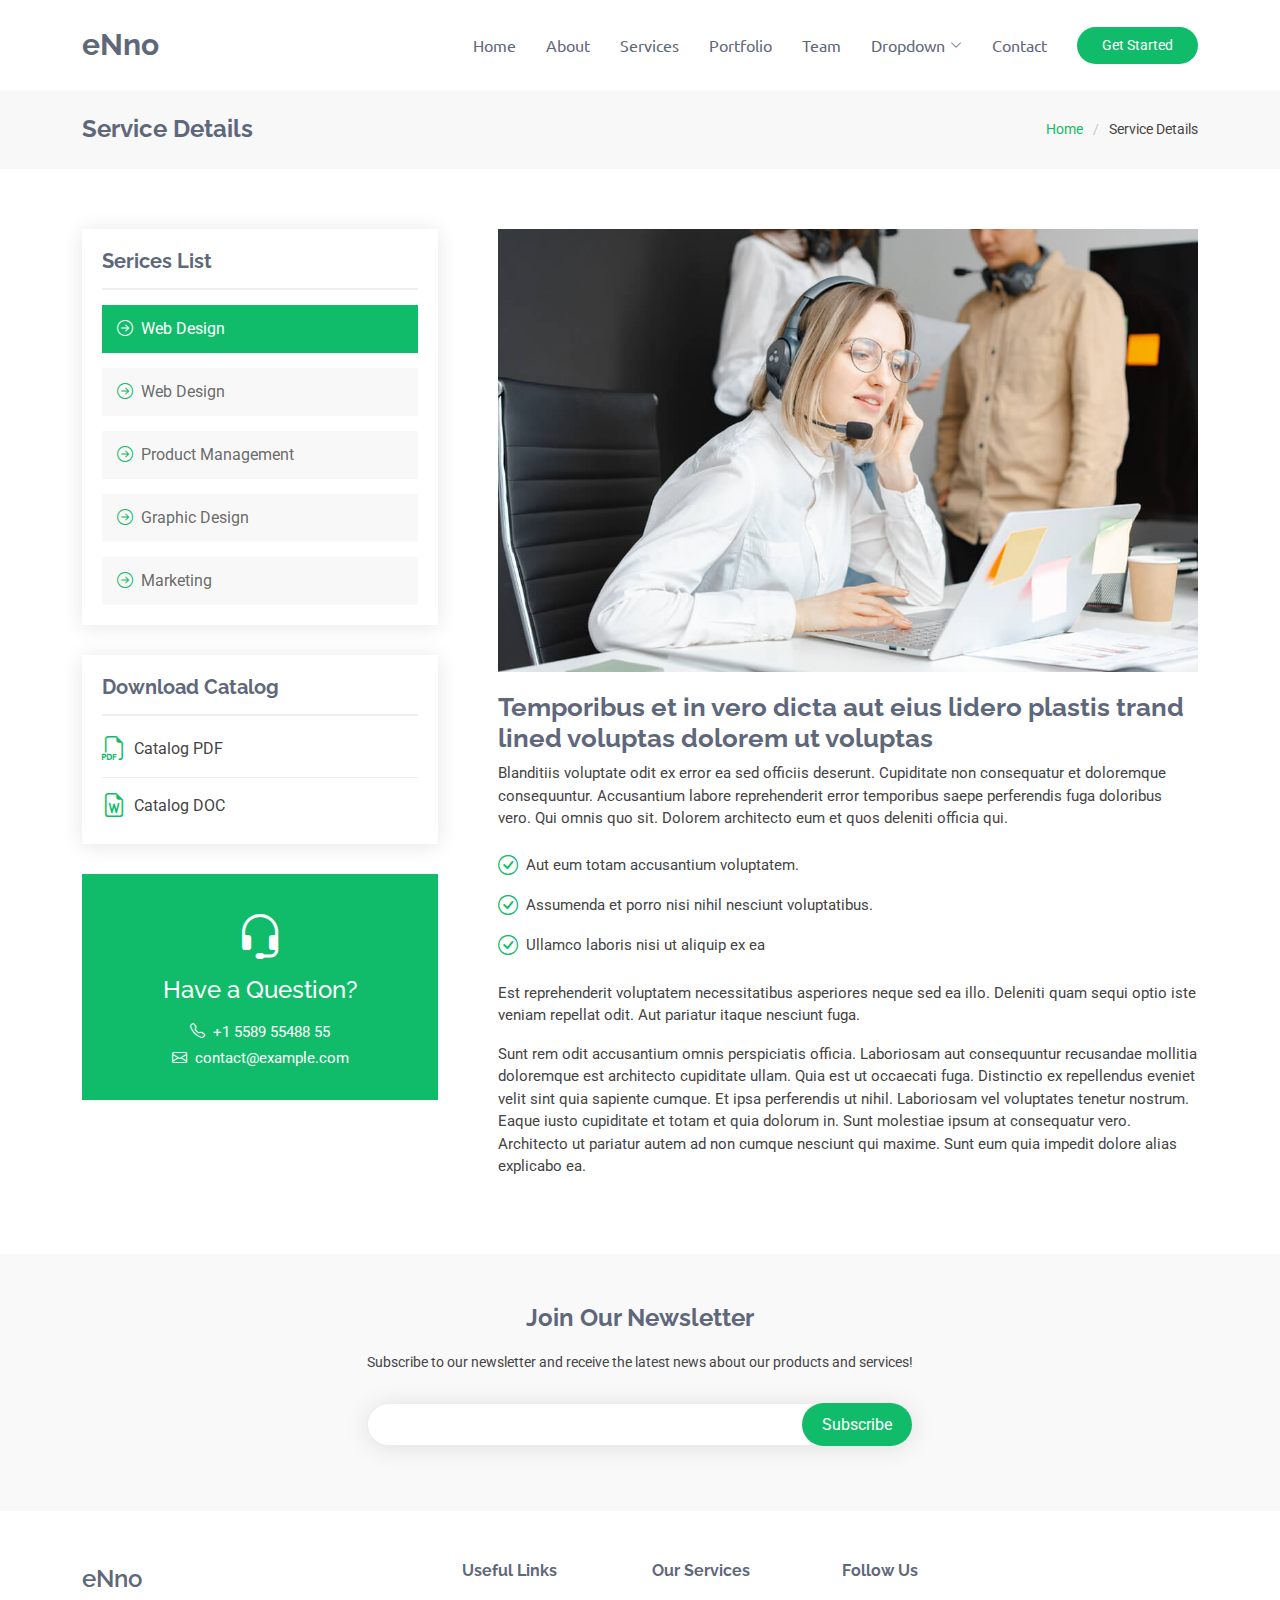
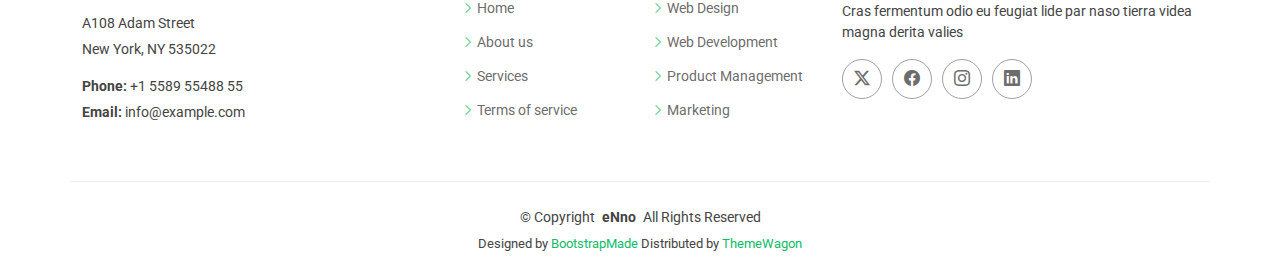
<file: service-details.html>
<!DOCTYPE html>
<html lang="en">

<head>
  <meta charset="utf-8">
  <meta content="width=device-width, initial-scale=1.0" name="viewport">
  <title>Service Details - eNno Bootstrap Template</title>
  <meta name="description" content="">
  <meta name="keywords" content="">

  <!-- Favicons -->
  <link href="assets/img/favicon.png" rel="icon">
  <link href="assets/img/apple-touch-icon.png" rel="apple-touch-icon">

  <!-- Fonts -->
  <link href="https://fonts.googleapis.com" rel="preconnect">
  <link href="https://fonts.gstatic.com" rel="preconnect" crossorigin>
  <link href="https://fonts.googleapis.com/css2?family=Roboto:ital,wght@0,100;0,300;0,400;0,500;0,700;0,900;1,100;1,300;1,400;1,500;1,700;1,900&family=Raleway:ital,wght@0,100;0,200;0,300;0,400;0,500;0,600;0,700;0,800;0,900;1,100;1,200;1,300;1,400;1,500;1,600;1,700;1,800;1,900&family=Ubuntu:ital,wght@0,300;0,400;0,500;0,700;1,300;1,400;1,500;1,700&display=swap" rel="stylesheet">

  <!-- Vendor CSS Files -->
  <link href="assets/vendor/bootstrap/css/bootstrap.min.css" rel="stylesheet">
  <link href="assets/vendor/bootstrap-icons/bootstrap-icons.css" rel="stylesheet">
  <link href="assets/vendor/aos/aos.css" rel="stylesheet">
  <link href="assets/vendor/glightbox/css/glightbox.min.css" rel="stylesheet">
  <link href="assets/vendor/swiper/swiper-bundle.min.css" rel="stylesheet">

  <!-- Main CSS File -->
  <link href="assets/css/main.css" rel="stylesheet">

  <!-- =======================================================
  * Template Name: eNno
  * Template URL: https://bootstrapmade.com/enno-free-simple-bootstrap-template/
  * Updated: Aug 07 2024 with Bootstrap v5.3.3
  * Author: BootstrapMade.com
  * License: https://bootstrapmade.com/license/
  ======================================================== -->
</head>

<body class="service-details-page">

  <header id="header" class="header d-flex align-items-center sticky-top">
    <div class="container-fluid container-xl position-relative d-flex align-items-center">

      <a href="index.html" class="logo d-flex align-items-center me-auto">
        <!-- Uncomment the line below if you also wish to use an image logo -->
        <!-- <img src="assets/img/logo.png" alt=""> -->
        <h1 class="sitename">eNno</h1>
      </a>

      <nav id="navmenu" class="navmenu">
        <ul>
          <li><a href="#hero">Home</a></li>
          <li><a href="#about">About</a></li>
          <li><a href="#services">Services</a></li>
          <li><a href="#portfolio">Portfolio</a></li>
          <li><a href="#team">Team</a></li>
          <li class="dropdown"><a href="#"><span>Dropdown</span> <i class="bi bi-chevron-down toggle-dropdown"></i></a>
            <ul>
              <li><a href="#">Dropdown 1</a></li>
              <li class="dropdown"><a href="#"><span>Deep Dropdown</span> <i class="bi bi-chevron-down toggle-dropdown"></i></a>
                <ul>
                  <li><a href="#">Deep Dropdown 1</a></li>
                  <li><a href="#">Deep Dropdown 2</a></li>
                  <li><a href="#">Deep Dropdown 3</a></li>
                  <li><a href="#">Deep Dropdown 4</a></li>
                  <li><a href="#">Deep Dropdown 5</a></li>
                </ul>
              </li>
              <li><a href="#">Dropdown 2</a></li>
              <li><a href="#">Dropdown 3</a></li>
              <li><a href="#">Dropdown 4</a></li>
            </ul>
          </li>
          <li><a href="#contact">Contact</a></li>
        </ul>
        <i class="mobile-nav-toggle d-xl-none bi bi-list"></i>
      </nav>

      <a class="btn-getstarted" href="index.html#about">Get Started</a>

    </div>
  </header>

  <main class="main">

    <!-- Page Title -->
    <div class="page-title">
      <div class="container d-lg-flex justify-content-between align-items-center">
        <h1 class="mb-2 mb-lg-0">Service Details</h1>
        <nav class="breadcrumbs">
          <ol>
            <li><a href="index.html">Home</a></li>
            <li class="current">Service Details</li>
          </ol>
        </nav>
      </div>
    </div><!-- End Page Title -->

    <!-- Service Details Section -->
    <section id="service-details" class="service-details section">

      <div class="container">

        <div class="row gy-5">

          <div class="col-lg-4" data-aos="fade-up" data-aos-delay="100">

            <div class="service-box">
              <h4>Serices List</h4>
              <div class="services-list">
                <a href="#" class="active"><i class="bi bi-arrow-right-circle"></i><span>Web Design</span></a>
                <a href="#"><i class="bi bi-arrow-right-circle"></i><span>Web Design</span></a>
                <a href="#"><i class="bi bi-arrow-right-circle"></i><span>Product Management</span></a>
                <a href="#"><i class="bi bi-arrow-right-circle"></i><span>Graphic Design</span></a>
                <a href="#"><i class="bi bi-arrow-right-circle"></i><span>Marketing</span></a>
              </div>
            </div><!-- End Services List -->

            <div class="service-box">
              <h4>Download Catalog</h4>
              <div class="download-catalog">
                <a href="#"><i class="bi bi-filetype-pdf"></i><span>Catalog PDF</span></a>
                <a href="#"><i class="bi bi-file-earmark-word"></i><span>Catalog DOC</span></a>
              </div>
            </div><!-- End Services List -->

            <div class="help-box d-flex flex-column justify-content-center align-items-center">
              <i class="bi bi-headset help-icon"></i>
              <h4>Have a Question?</h4>
              <p class="d-flex align-items-center mt-2 mb-0"><i class="bi bi-telephone me-2"></i> <span>+1 5589 55488 55</span></p>
              <p class="d-flex align-items-center mt-1 mb-0"><i class="bi bi-envelope me-2"></i> <a href="mailto:contact@example.com">contact@example.com</a></p>
            </div>

          </div>

          <div class="col-lg-8 ps-lg-5" data-aos="fade-up" data-aos-delay="200">
            <img src="assets/img/services.jpg" alt="" class="img-fluid services-img">
            <h3>Temporibus et in vero dicta aut eius lidero plastis trand lined voluptas dolorem ut voluptas</h3>
            <p>
              Blanditiis voluptate odit ex error ea sed officiis deserunt. Cupiditate non consequatur et doloremque consequuntur. Accusantium labore reprehenderit error temporibus saepe perferendis fuga doloribus vero. Qui omnis quo sit. Dolorem architecto eum et quos deleniti officia qui.
            </p>
            <ul>
              <li><i class="bi bi-check-circle"></i> <span>Aut eum totam accusantium voluptatem.</span></li>
              <li><i class="bi bi-check-circle"></i> <span>Assumenda et porro nisi nihil nesciunt voluptatibus.</span></li>
              <li><i class="bi bi-check-circle"></i> <span>Ullamco laboris nisi ut aliquip ex ea</span></li>
            </ul>
            <p>
              Est reprehenderit voluptatem necessitatibus asperiores neque sed ea illo. Deleniti quam sequi optio iste veniam repellat odit. Aut pariatur itaque nesciunt fuga.
            </p>
            <p>
              Sunt rem odit accusantium omnis perspiciatis officia. Laboriosam aut consequuntur recusandae mollitia doloremque est architecto cupiditate ullam. Quia est ut occaecati fuga. Distinctio ex repellendus eveniet velit sint quia sapiente cumque. Et ipsa perferendis ut nihil. Laboriosam vel voluptates tenetur nostrum. Eaque iusto cupiditate et totam et quia dolorum in. Sunt molestiae ipsum at consequatur vero. Architecto ut pariatur autem ad non cumque nesciunt qui maxime. Sunt eum quia impedit dolore alias explicabo ea.
            </p>
          </div>

        </div>

      </div>

    </section><!-- /Service Details Section -->

  </main>

  <footer id="footer" class="footer">

    <div class="footer-newsletter">
      <div class="container">
        <div class="row justify-content-center text-center">
          <div class="col-lg-6">
            <h4>Join Our Newsletter</h4>
            <p>Subscribe to our newsletter and receive the latest news about our products and services!</p>
            <form action="forms/newsletter.php" method="post" class="php-email-form">
              <div class="newsletter-form"><input type="email" name="email"><input type="submit" value="Subscribe"></div>
              <div class="loading">Loading</div>
              <div class="error-message"></div>
              <div class="sent-message">Your subscription request has been sent. Thank you!</div>
            </form>
          </div>
        </div>
      </div>
    </div>

    <div class="container footer-top">
      <div class="row gy-4">
        <div class="col-lg-4 col-md-6 footer-about">
          <a href="index.html" class="d-flex align-items-center">
            <span class="sitename">eNno</span>
          </a>
          <div class="footer-contact pt-3">
            <p>A108 Adam Street</p>
            <p>New York, NY 535022</p>
            <p class="mt-3"><strong>Phone:</strong> <span>+1 5589 55488 55</span></p>
            <p><strong>Email:</strong> <span>info@example.com</span></p>
          </div>
        </div>

        <div class="col-lg-2 col-md-3 footer-links">
          <h4>Useful Links</h4>
          <ul>
            <li><i class="bi bi-chevron-right"></i> <a href="#">Home</a></li>
            <li><i class="bi bi-chevron-right"></i> <a href="#">About us</a></li>
            <li><i class="bi bi-chevron-right"></i> <a href="#">Services</a></li>
            <li><i class="bi bi-chevron-right"></i> <a href="#">Terms of service</a></li>
          </ul>
        </div>

        <div class="col-lg-2 col-md-3 footer-links">
          <h4>Our Services</h4>
          <ul>
            <li><i class="bi bi-chevron-right"></i> <a href="#">Web Design</a></li>
            <li><i class="bi bi-chevron-right"></i> <a href="#">Web Development</a></li>
            <li><i class="bi bi-chevron-right"></i> <a href="#">Product Management</a></li>
            <li><i class="bi bi-chevron-right"></i> <a href="#">Marketing</a></li>
          </ul>
        </div>

        <div class="col-lg-4 col-md-12">
          <h4>Follow Us</h4>
          <p>Cras fermentum odio eu feugiat lide par naso tierra videa magna derita valies</p>
          <div class="social-links d-flex">
            <a href=""><i class="bi bi-twitter-x"></i></a>
            <a href=""><i class="bi bi-facebook"></i></a>
            <a href=""><i class="bi bi-instagram"></i></a>
            <a href=""><i class="bi bi-linkedin"></i></a>
          </div>
        </div>

      </div>
    </div>

    <div class="container copyright text-center mt-4">
      <p>© <span>Copyright</span> <strong class="px-1 sitename">eNno</strong> <span>All Rights Reserved</span></p>
      <div class="credits">
        <!-- All the links in the footer should remain intact. -->
        <!-- You can delete the links only if you've purchased the pro version. -->
        <!-- Licensing information: https://bootstrapmade.com/license/ -->
        <!-- Purchase the pro version with working PHP/AJAX contact form: [buy-url] -->
        Designed by <a href="https://bootstrapmade.com/">BootstrapMade</a> Distributed by <a href=“https://themewagon.com>ThemeWagon
      </div>
    </div>

  </footer>

  <!-- Scroll Top -->
  <a href="#" id="scroll-top" class="scroll-top d-flex align-items-center justify-content-center"><i class="bi bi-arrow-up-short"></i></a>

  <!-- Preloader -->
  <div id="preloader"></div>

  <!-- Vendor JS Files -->
  <script src="assets/vendor/bootstrap/js/bootstrap.bundle.min.js"></script>
  <script src="assets/vendor/php-email-form/validate.js"></script>
  <script src="assets/vendor/aos/aos.js"></script>
  <script src="assets/vendor/glightbox/js/glightbox.min.js"></script>
  <script src="assets/vendor/purecounter/purecounter_vanilla.js"></script>
  <script src="assets/vendor/imagesloaded/imagesloaded.pkgd.min.js"></script>
  <script src="assets/vendor/isotope-layout/isotope.pkgd.min.js"></script>
  <script src="assets/vendor/swiper/swiper-bundle.min.js"></script>

  <!-- Main JS File -->
  <script src="assets/js/main.js"></script>

</body>

</html>
</file>
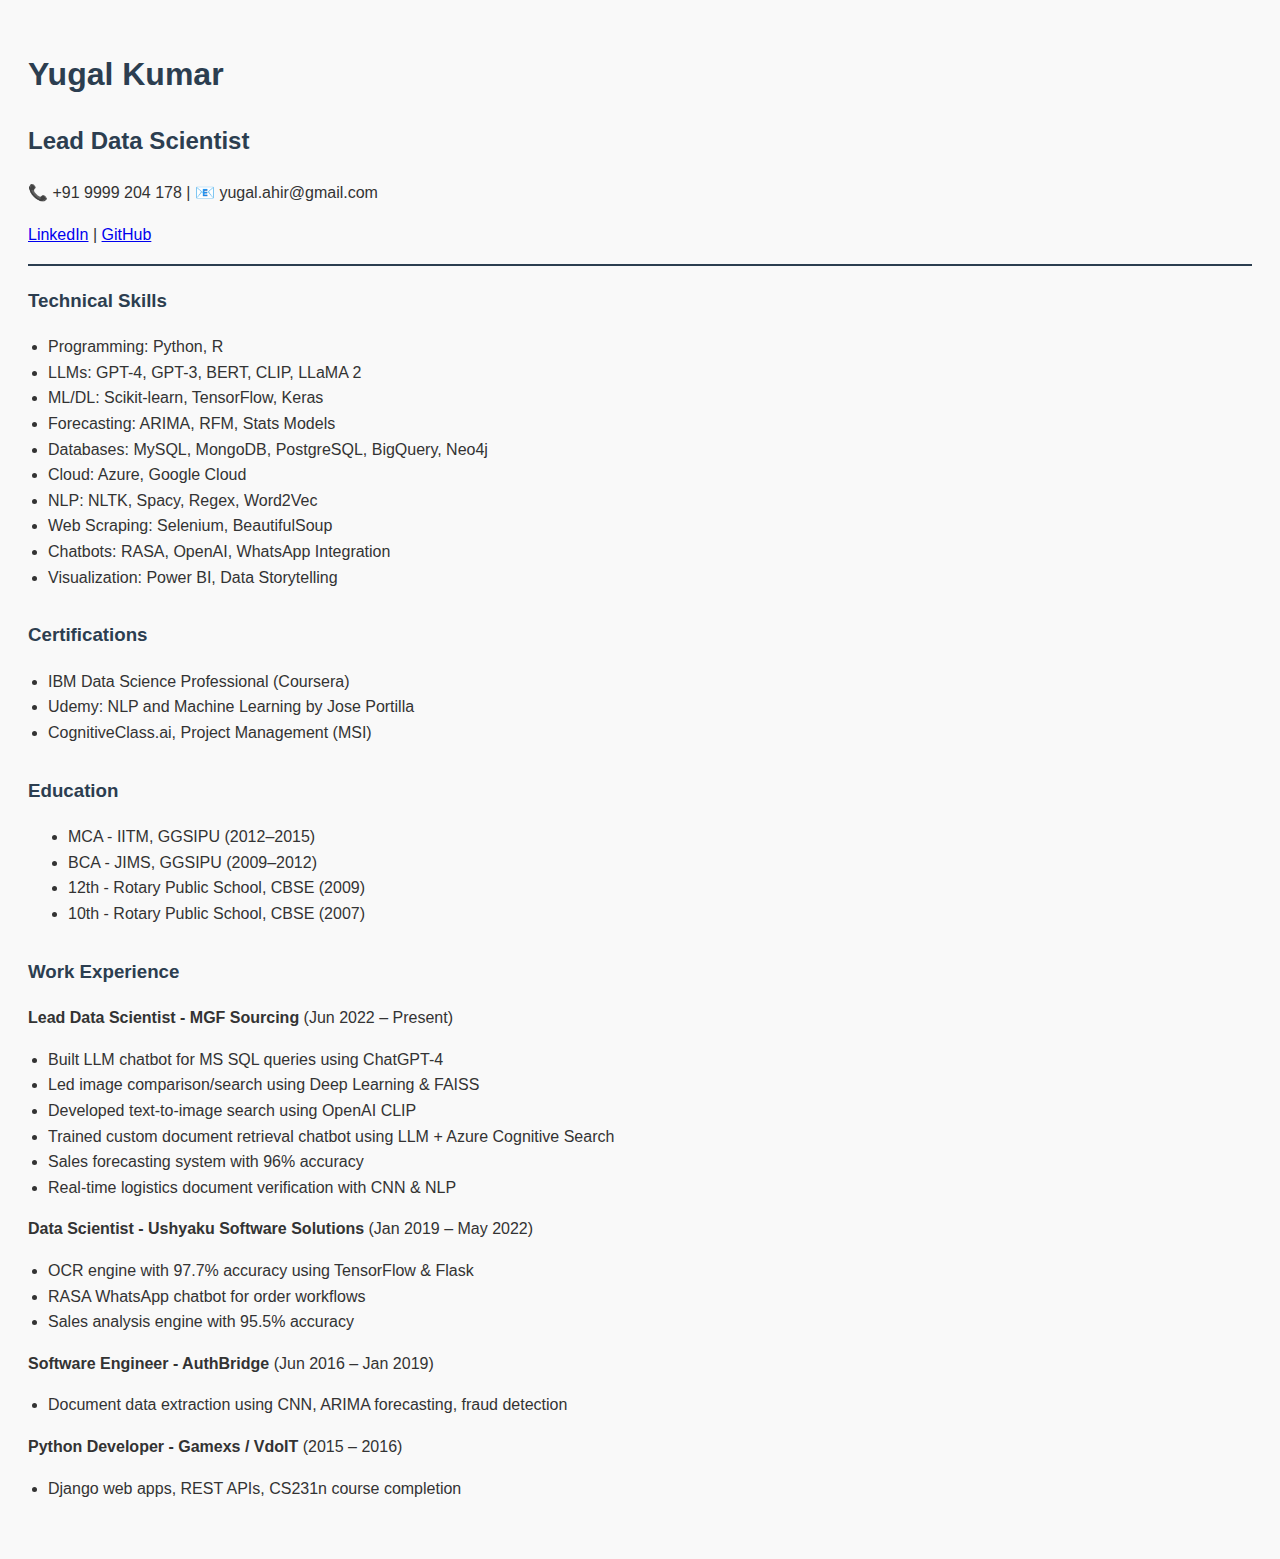
<file: yugal_kumar_cv.html>
<!DOCTYPE html>
<html lang="en">
<head>
  <meta charset="UTF-8">
  <title>Yugal Kumar - Lead Data Scientist</title>
  <meta name="viewport" content="width=device-width, initial-scale=1">
  <style>
    body { font-family: Arial, sans-serif; line-height: 1.6; padding: 20px; background: #f9f9f9; color: #333; }
    h1, h2, h3 { color: #2c3e50; }
    .section { margin-bottom: 30px; }
    .contact, .links { margin-top: 10px; }
    .skills ul, .certs ul, .experience ul { padding-left: 20px; }
    .header { border-bottom: 2px solid #2c3e50; margin-bottom: 20px; }
  </style>
</head>
<body>
  <div class="header">
    <h1>Yugal Kumar</h1>
    <h2>Lead Data Scientist</h2>
    <p class="contact">📞 +91 9999 204 178 | 📧 yugal.ahir@gmail.com</p>
    <p class="links">
      <a href="https://www.linkedin.com/in/yugal-ahir/">LinkedIn</a> |
      <a href="https://github.com/yugalahir">GitHub</a>
    </p>
  </div>

  <div class="section skills">
    <h3>Technical Skills</h3>
    <ul>
      <li>Programming: Python, R</li>
      <li>LLMs: GPT-4, GPT-3, BERT, CLIP, LLaMA 2</li>
      <li>ML/DL: Scikit-learn, TensorFlow, Keras</li>
      <li>Forecasting: ARIMA, RFM, Stats Models</li>
      <li>Databases: MySQL, MongoDB, PostgreSQL, BigQuery, Neo4j</li>
      <li>Cloud: Azure, Google Cloud</li>
      <li>NLP: NLTK, Spacy, Regex, Word2Vec</li>
      <li>Web Scraping: Selenium, BeautifulSoup</li>
      <li>Chatbots: RASA, OpenAI, WhatsApp Integration</li>
      <li>Visualization: Power BI, Data Storytelling</li>
    </ul>
  </div>

  <div class="section certs">
    <h3>Certifications</h3>
    <ul>
      <li>IBM Data Science Professional (Coursera)</li>
      <li>Udemy: NLP and Machine Learning by Jose Portilla</li>
      <li>CognitiveClass.ai, Project Management (MSI)</li>
    </ul>
  </div>

  <div class="section education">
    <h3>Education</h3>
    <ul>
      <li>MCA - IITM, GGSIPU (2012–2015)</li>
      <li>BCA - JIMS, GGSIPU (2009–2012)</li>
      <li>12th - Rotary Public School, CBSE (2009)</li>
      <li>10th - Rotary Public School, CBSE (2007)</li>
    </ul>
  </div>

  <div class="section experience">
    <h3>Work Experience</h3>
    <p><strong>Lead Data Scientist - MGF Sourcing</strong> (Jun 2022 – Present)</p>
    <ul>
      <li>Built LLM chatbot for MS SQL queries using ChatGPT-4</li>
      <li>Led image comparison/search using Deep Learning & FAISS</li>
      <li>Developed text-to-image search using OpenAI CLIP</li>
      <li>Trained custom document retrieval chatbot using LLM + Azure Cognitive Search</li>
      <li>Sales forecasting system with 96% accuracy</li>
      <li>Real-time logistics document verification with CNN & NLP</li>
    </ul>

    <p><strong>Data Scientist - Ushyaku Software Solutions</strong> (Jan 2019 – May 2022)</p>
    <ul>
      <li>OCR engine with 97.7% accuracy using TensorFlow & Flask</li>
      <li>RASA WhatsApp chatbot for order workflows</li>
      <li>Sales analysis engine with 95.5% accuracy</li>
    </ul>

    <p><strong>Software Engineer - AuthBridge</strong> (Jun 2016 – Jan 2019)</p>
    <ul>
      <li>Document data extraction using CNN, ARIMA forecasting, fraud detection</li>
    </ul>

    <p><strong>Python Developer - Gamexs / VdoIT</strong> (2015 – 2016)</p>
    <ul>
      <li>Django web apps, REST APIs, CS231n course completion</li>
    </ul>
  </div>
</body>
</html>
</file>
<file: css/fonts/linecons/style.css>
@font-face {
	font-family: 'linecons';
	src:url('fonts/linecons.eot');
}
@font-face {
	font-family: 'linecons';
	src: url([data-uri]) format('svg'),
		 url([data-uri]) format('truetype');
	font-weight: normal;
	font-style: normal;
}

/* Use the following CSS code if you want to use data attributes for inserting your icons */
[data-icon]:before {
	font-family: 'linecons';
	content: attr(data-icon);
	speak: none;
	font-weight: normal;
	line-height: 1;
	-webkit-font-smoothing: antialiased;
}

/* Use the following CSS code if you want to have a class per icon */
[class^="linecons-"]:before, [class*=" linecons-"]:before {
	font-family: 'linecons';
	font-style: normal;
	speak: none;
	font-weight: normal;
	line-height: 1;
	-webkit-font-smoothing: antialiased;
}
.linecons-heart:before {
	content: "\e000";
}
.linecons-cloud:before {
	content: "\e001";
}
.linecons-star:before {
	content: "\e002";
}
.linecons-tv:before {
	content: "\e003";
}
.linecons-sound:before {
	content: "\e004";
}
.linecons-video:before {
	content: "\e005";
}
.linecons-trash:before {
	content: "\e006";
}
.linecons-user:before {
	content: "\e007";
}
.linecons-key:before {
	content: "\e008";
}
.linecons-search:before {
	content: "\e009";
}
.linecons-settings:before {
	content: "\e00a";
}
.linecons-camera:before {
	content: "\e00b";
}
.linecons-tag:before {
	content: "\e00c";
}
.linecons-lock:before {
	content: "\e00d";
}
.linecons-bulb:before {
	content: "\e00e";
}
.linecons-pen:before {
	content: "\e00f";
}
.linecons-diamond:before {
	content: "\e010";
}
.linecons-display:before {
	content: "\e011";
}
.linecons-location:before {
	content: "\e012";
}
.linecons-eye:before {
	content: "\e013";
}
.linecons-bubble:before {
	content: "\e014";
}
.linecons-stack:before {
	content: "\e015";
}
.linecons-cup:before {
	content: "\e016";
}
.linecons-phone:before {
	content: "\e017";
}
.linecons-news:before {
	content: "\e018";
}
.linecons-mail:before {
	content: "\e019";
}
.linecons-like:before {
	content: "\e01a";
}
.linecons-photo:before {
	content: "\e01b";
}
.linecons-note:before {
	content: "\e01c";
}
.linecons-clock:before {
	content: "\e01d";
}
.linecons-paperplane:before {
	content: "\e01e";
}
.linecons-params:before {
	content: "\e01f";
}
.linecons-banknote:before {
	content: "\e020";
}
.linecons-data:before {
	content: "\e021";
}
.linecons-music:before {
	content: "\e022";
}
.linecons-megaphone:before {
	content: "\e023";
}
.linecons-study:before {
	content: "\e024";
}
.linecons-lab:before {
	content: "\e025";
}
.linecons-food:before {
	content: "\e026";
}
.linecons-t-shirt:before {
	content: "\e027";
}
.linecons-fire:before {
	content: "\e028";
}
.linecons-clip:before {
	content: "\e029";
}
.linecons-shop:before {
	content: "\e02a";
}
.linecons-calendar:before {
	content: "\e02b";
}
.linecons-vallet:before {
	content: "\e02c";
}
.linecons-vynil:before {
	content: "\e02d";
}
.linecons-truck:before {
	content: "\e02e";
}
.linecons-world:before {
	content: "\e02f";
}
</file>
<file: assets/css/main.css>
/**
* Template Name: eNno
* Template URL: https://bootstrapmade.com/enno-free-simple-bootstrap-template/
* Updated: Aug 07 2024 with Bootstrap v5.3.3
* Author: BootstrapMade.com
* License: https://bootstrapmade.com/license/
*/

/*--------------------------------------------------------------
# Font & Color Variables
# Help: https://bootstrapmade.com/color-system/
--------------------------------------------------------------*/
/* Fonts */
:root {
  --default-font: "Roboto",  system-ui, -apple-system, "Segoe UI", Roboto, "Helvetica Neue", Arial, "Noto Sans", "Liberation Sans", sans-serif, "Apple Color Emoji", "Segoe UI Emoji", "Segoe UI Symbol", "Noto Color Emoji";
  --heading-font: "Raleway",  sans-serif;
  --nav-font: "Ubuntu",  sans-serif;
}

/* Global Colors - The following color variables are used throughout the website. Updating them here will change the color scheme of the entire website */
:root { 
  --background-color: #ffffff; /* Background color for the entire website, including individual sections */
  --default-color: #444444; /* Default color used for the majority of the text content across the entire website */
  --heading-color: #5f687b; /* Color for headings, subheadings and title throughout the website */
  --accent-color: #10bc69; /* Accent color that represents your brand on the website. It's used for buttons, links, and other elements that need to stand out */
  --surface-color: #ffffff; /* The surface color is used as a background of boxed elements within sections, such as cards, icon boxes, or other elements that require a visual separation from the global background. */
  --contrast-color: #ffffff; /* Contrast color for text, ensuring readability against backgrounds of accent, heading, or default colors. */
}

/* Nav Menu Colors - The following color variables are used specifically for the navigation menu. They are separate from the global colors to allow for more customization options */
:root {
  --nav-color: #5f687b;  /* The default color of the main navmenu links */
  --nav-hover-color: #10bc69; /* Applied to main navmenu links when they are hovered over or active */
  --nav-mobile-background-color: #ffffff; /* Used as the background color for mobile navigation menu */
  --nav-dropdown-background-color: #ffffff; /* Used as the background color for dropdown items that appear when hovering over primary navigation items */
  --nav-dropdown-color: #5f687b; /* Used for navigation links of the dropdown items in the navigation menu. */
  --nav-dropdown-hover-color: #10bc69; /* Similar to --nav-hover-color, this color is applied to dropdown navigation links when they are hovered over. */
}

/* Color Presets - These classes override global colors when applied to any section or element, providing reuse of the sam color scheme. */

.light-background {
  --background-color: #f9f9f9;
  --surface-color: #ffffff;
}

.dark-background {
  --background-color: #060606;
  --default-color: #ffffff;
  --heading-color: #ffffff;
  --surface-color: #252525;
  --contrast-color: #ffffff;
}

.accent-background {
  --background-color: #10bc69;
  --default-color: #ffffff;
  --heading-color: #ffffff;
  --surface-color: #14eb83;
  --contrast-color: #ffffff;
}

/* Smooth scroll */
:root {
  scroll-behavior: smooth;
}

/*--------------------------------------------------------------
# General Styling & Shared Classes
--------------------------------------------------------------*/
body {
  color: var(--default-color);
  background-color: var(--background-color);
  font-family: var(--default-font);
}

a {
  color: var(--accent-color);
  text-decoration: none;
  transition: 0.3s;
}

a:hover {
  color: color-mix(in srgb, var(--accent-color), transparent 25%);
  text-decoration: none;
}

h1,
h2,
h3,
h4,
h5,
h6 {
  color: var(--heading-color);
  font-family: var(--heading-font);
}

/* PHP Email Form Messages
------------------------------*/
.php-email-form .error-message {
  display: none;
  background: #df1529;
  color: #ffffff;
  text-align: left;
  padding: 15px;
  margin-bottom: 24px;
  font-weight: 600;
}

.php-email-form .sent-message {
  display: none;
  color: #ffffff;
  background: #059652;
  text-align: center;
  padding: 15px;
  margin-bottom: 24px;
  font-weight: 600;
}

.php-email-form .loading {
  display: none;
  background: var(--surface-color);
  text-align: center;
  padding: 15px;
  margin-bottom: 24px;
}

.php-email-form .loading:before {
  content: "";
  display: inline-block;
  border-radius: 50%;
  width: 24px;
  height: 24px;
  margin: 0 10px -6px 0;
  border: 3px solid var(--accent-color);
  border-top-color: var(--surface-color);
  animation: php-email-form-loading 1s linear infinite;
}

@keyframes php-email-form-loading {
  0% {
    transform: rotate(0deg);
  }

  100% {
    transform: rotate(360deg);
  }
}

/* Pulsating Play Button
------------------------------*/
.pulsating-play-btn {
  width: 94px;
  height: 94px;
  background: radial-gradient(var(--accent-color) 50%, color-mix(in srgb, var(--accent-color), transparent 75%) 52%);
  border-radius: 50%;
  display: block;
  position: relative;
  overflow: hidden;
}

.pulsating-play-btn:before {
  content: "";
  position: absolute;
  width: 120px;
  height: 120px;
  animation-delay: 0s;
  animation: pulsate-play-btn 2s;
  animation-direction: forwards;
  animation-iteration-count: infinite;
  animation-timing-function: steps;
  opacity: 1;
  border-radius: 50%;
  border: 5px solid color-mix(in srgb, var(--accent-color), transparent 30%);
  top: -15%;
  left: -15%;
  background: rgba(198, 16, 0, 0);
}

.pulsating-play-btn:after {
  content: "";
  position: absolute;
  left: 50%;
  top: 50%;
  transform: translateX(-40%) translateY(-50%);
  width: 0;
  height: 0;
  border-top: 10px solid transparent;
  border-bottom: 10px solid transparent;
  border-left: 15px solid #fff;
  z-index: 100;
  transition: all 400ms cubic-bezier(0.55, 0.055, 0.675, 0.19);
}

.pulsating-play-btn:hover:before {
  content: "";
  position: absolute;
  left: 50%;
  top: 50%;
  transform: translateX(-40%) translateY(-50%);
  width: 0;
  height: 0;
  border: none;
  border-top: 10px solid transparent;
  border-bottom: 10px solid transparent;
  border-left: 15px solid #fff;
  z-index: 200;
  animation: none;
  border-radius: 0;
}

.pulsating-play-btn:hover:after {
  border-left: 15px solid var(--accent-color);
  transform: scale(20);
}

@keyframes pulsate-play-btn {
  0% {
    transform: scale(0.6, 0.6);
    opacity: 1;
  }

  100% {
    transform: scale(1, 1);
    opacity: 0;
  }
}

/*--------------------------------------------------------------
# Global Header
--------------------------------------------------------------*/
.header {
  color: var(--default-color);
  background-color: var(--background-color);
  padding: 15px 0;
  transition: all 0.5s;
  z-index: 997;
}

.header .logo {
  line-height: 1;
}

.header .logo img {
  max-height: 36px;
  margin-right: 8px;
}

.header .logo h1 {
  font-size: 30px;
  margin: 0;
  font-weight: 700;
  color: var(--heading-color);
}

.header .btn-getstarted,
.header .btn-getstarted:focus {
  color: var(--contrast-color);
  background: var(--accent-color);
  font-size: 14px;
  padding: 8px 25px;
  margin: 0 0 0 30px;
  border-radius: 50px;
  transition: 0.3s;
}

.header .btn-getstarted:hover,
.header .btn-getstarted:focus:hover {
  color: var(--contrast-color);
  background: color-mix(in srgb, var(--accent-color), transparent 15%);
}

@media (max-width: 1200px) {
  .header .logo {
    order: 1;
  }

  .header .btn-getstarted {
    order: 2;
    margin: 0 15px 0 0;
    padding: 6px 15px;
  }

  .header .navmenu {
    order: 3;
  }
}

.scrolled .header {
  box-shadow: 0px 0 18px rgba(0, 0, 0, 0.1);
}

/*--------------------------------------------------------------
# Navigation Menu
--------------------------------------------------------------*/
/* Navmenu - Desktop */
@media (min-width: 1200px) {
  .navmenu {
    padding: 0;
  }

  .navmenu ul {
    margin: 0;
    padding: 0;
    display: flex;
    list-style: none;
    align-items: center;
  }

  .navmenu li {
    position: relative;
  }

  .navmenu a,
  .navmenu a:focus {
    color: var(--nav-color);
    padding: 18px 15px;
    font-size: 16px;
    font-family: var(--nav-font);
    font-weight: 400;
    display: flex;
    align-items: center;
    justify-content: space-between;
    white-space: nowrap;
    transition: 0.3s;
  }

  .navmenu a i,
  .navmenu a:focus i {
    font-size: 12px;
    line-height: 0;
    margin-left: 5px;
    transition: 0.3s;
  }

  .navmenu li:last-child a {
    padding-right: 0;
  }

  .navmenu li:hover>a,
  .navmenu .active,
  .navmenu .active:focus {
    color: var(--nav-hover-color);
  }

  .navmenu .dropdown ul {
    margin: 0;
    padding: 10px 0;
    background: var(--nav-dropdown-background-color);
    display: block;
    position: absolute;
    visibility: hidden;
    left: 14px;
    top: 130%;
    opacity: 0;
    transition: 0.3s;
    border-radius: 4px;
    z-index: 99;
    box-shadow: 0px 0px 30px rgba(0, 0, 0, 0.1);
  }

  .navmenu .dropdown ul li {
    min-width: 200px;
  }

  .navmenu .dropdown ul a {
    padding: 10px 20px;
    font-size: 15px;
    text-transform: none;
    color: var(--nav-dropdown-color);
  }

  .navmenu .dropdown ul a i {
    font-size: 12px;
  }

  .navmenu .dropdown ul a:hover,
  .navmenu .dropdown ul .active:hover,
  .navmenu .dropdown ul li:hover>a {
    color: var(--nav-dropdown-hover-color);
  }

  .navmenu .dropdown:hover>ul {
    opacity: 1;
    top: 100%;
    visibility: visible;
  }

  .navmenu .dropdown .dropdown ul {
    top: 0;
    left: -90%;
    visibility: hidden;
  }

  .navmenu .dropdown .dropdown:hover>ul {
    opacity: 1;
    top: 0;
    left: -100%;
    visibility: visible;
  }
}

/* Navmenu - Mobile */
@media (max-width: 1199px) {
  .mobile-nav-toggle {
    color: var(--nav-color);
    font-size: 28px;
    line-height: 0;
    margin-right: 10px;
    cursor: pointer;
    transition: color 0.3s;
  }

  .navmenu {
    padding: 0;
    z-index: 9997;
  }

  .navmenu ul {
    display: none;
    list-style: none;
    position: absolute;
    inset: 60px 20px 20px 20px;
    padding: 10px 0;
    margin: 0;
    border-radius: 6px;
    background-color: var(--nav-mobile-background-color);
    overflow-y: auto;
    transition: 0.3s;
    z-index: 9998;
    box-shadow: 0px 0px 30px rgba(0, 0, 0, 0.1);
  }

  .navmenu a,
  .navmenu a:focus {
    color: var(--nav-dropdown-color);
    padding: 10px 20px;
    font-family: var(--nav-font);
    font-size: 17px;
    font-weight: 500;
    display: flex;
    align-items: center;
    justify-content: space-between;
    white-space: nowrap;
    transition: 0.3s;
  }

  .navmenu a i,
  .navmenu a:focus i {
    font-size: 12px;
    line-height: 0;
    margin-left: 5px;
    width: 30px;
    height: 30px;
    display: flex;
    align-items: center;
    justify-content: center;
    border-radius: 50%;
    transition: 0.3s;
    background-color: color-mix(in srgb, var(--accent-color), transparent 90%);
  }

  .navmenu a i:hover,
  .navmenu a:focus i:hover {
    background-color: var(--accent-color);
    color: var(--contrast-color);
  }

  .navmenu a:hover,
  .navmenu .active,
  .navmenu .active:focus {
    color: var(--nav-dropdown-hover-color);
  }

  .navmenu .active i,
  .navmenu .active:focus i {
    background-color: var(--accent-color);
    color: var(--contrast-color);
    transform: rotate(180deg);
  }

  .navmenu .dropdown ul {
    position: static;
    display: none;
    z-index: 99;
    padding: 10px 0;
    margin: 10px 20px;
    background-color: var(--nav-dropdown-background-color);
    border: 1px solid color-mix(in srgb, var(--default-color), transparent 90%);
    box-shadow: none;
    transition: all 0.5s ease-in-out;
  }

  .navmenu .dropdown ul ul {
    background-color: rgba(33, 37, 41, 0.1);
  }

  .navmenu .dropdown>.dropdown-active {
    display: block;
    background-color: rgba(33, 37, 41, 0.03);
  }

  .mobile-nav-active {
    overflow: hidden;
  }

  .mobile-nav-active .mobile-nav-toggle {
    color: #fff;
    position: absolute;
    font-size: 32px;
    top: 15px;
    right: 15px;
    margin-right: 0;
    z-index: 9999;
  }

  .mobile-nav-active .navmenu {
    position: fixed;
    overflow: hidden;
    inset: 0;
    background: rgba(33, 37, 41, 0.8);
    transition: 0.3s;
  }

  .mobile-nav-active .navmenu>ul {
    display: block;
  }
}

/*--------------------------------------------------------------
# Global Footer
--------------------------------------------------------------*/
.footer {
  color: var(--default-color);
  background-color: var(--background-color);
  font-size: 14px;
  position: relative;
}

.footer .footer-newsletter {
  background-color: color-mix(in srgb, var(--default-color), transparent 97%);
  padding: 50px 0;
}

.footer .footer-newsletter h4 {
  font-size: 24px;
}

.footer .footer-newsletter .newsletter-form {
  margin-top: 30px;
  margin-bottom: 15px;
  padding: 6px 8px;
  position: relative;
  border-radius: 4px;
  background-color: var(--surface-color);
  border: 1px solid color-mix(in srgb, var(--default-color), transparent 90%);
  box-shadow: 0px 2px 25px rgba(0, 0, 0, 0.1);
  display: flex;
  transition: 0.3s;
  border-radius: 50px;
}

.footer .footer-newsletter .newsletter-form:focus-within {
  border-color: var(--accent-color);
}

.footer .footer-newsletter .newsletter-form input[type=email] {
  border: 0;
  padding: 4px;
  width: 100%;
  background-color: var(--surface-color);
  color: var(--default-color);
}

.footer .footer-newsletter .newsletter-form input[type=email]:focus-visible {
  outline: none;
}

.footer .footer-newsletter .newsletter-form input[type=submit] {
  border: 0;
  font-size: 16px;
  padding: 0 20px;
  margin: -7px -8px -7px 0;
  background: var(--accent-color);
  color: var(--contrast-color);
  transition: 0.3s;
  border-radius: 50px;
}

.footer .footer-newsletter .newsletter-form input[type=submit]:hover {
  background: color-mix(in srgb, var(--accent-color), transparent 20%);
}

.footer .footer-top {
  padding-top: 50px;
}

.footer .social-links a {
  display: flex;
  align-items: center;
  justify-content: center;
  width: 40px;
  height: 40px;
  border-radius: 50%;
  border: 1px solid color-mix(in srgb, var(--default-color), transparent 50%);
  font-size: 16px;
  color: color-mix(in srgb, var(--default-color), transparent 20%);
  margin-right: 10px;
  transition: 0.3s;
}

.footer .social-links a:hover {
  color: var(--accent-color);
  border-color: var(--accent-color);
}

.footer h4 {
  font-size: 16px;
  font-weight: bold;
  position: relative;
  padding-bottom: 12px;
}

.footer .footer-links {
  margin-bottom: 30px;
}

.footer .footer-links ul {
  list-style: none;
  padding: 0;
  margin: 0;
}

.footer .footer-links ul i {
  margin-right: 3px;
  font-size: 12px;
  line-height: 0;
  color: var(--accent-color);
}

.footer .footer-links ul li {
  padding: 10px 0;
  display: flex;
  align-items: center;
}

.footer .footer-links ul li:first-child {
  padding-top: 0;
}

.footer .footer-links ul a {
  display: inline-block;
  color: color-mix(in srgb, var(--default-color), transparent 20%);
  line-height: 1;
}

.footer .footer-links ul a:hover {
  color: var(--accent-color);
}

.footer .footer-about a {
  color: var(--heading-color);
  font-size: 24px;
  font-weight: 600;
  font-family: var(--heading-font);
}

.footer .footer-contact p {
  margin-bottom: 5px;
}

.footer .copyright {
  padding: 25px 0;
  border-top: 1px solid color-mix(in srgb, var(--default-color), transparent 90%);
}

.footer .copyright p {
  margin-bottom: 0;
}

.footer .credits {
  margin-top: 6px;
  font-size: 13px;
}

/*--------------------------------------------------------------
# Preloader
--------------------------------------------------------------*/
#preloader {
  position: fixed;
  inset: 0;
  z-index: 999999;
  overflow: hidden;
  background: var(--background-color);
  transition: all 0.6s ease-out;
}

#preloader:before {
  content: "";
  position: fixed;
  top: calc(50% - 30px);
  left: calc(50% - 30px);
  border: 6px solid #ffffff;
  border-color: var(--accent-color) transparent var(--accent-color) transparent;
  border-radius: 50%;
  width: 60px;
  height: 60px;
  animation: animate-preloader 1.5s linear infinite;
}

@keyframes animate-preloader {
  0% {
    transform: rotate(0deg);
  }

  100% {
    transform: rotate(360deg);
  }
}

/*--------------------------------------------------------------
# Scroll Top Button
--------------------------------------------------------------*/
.scroll-top {
  position: fixed;
  visibility: hidden;
  opacity: 0;
  right: 15px;
  bottom: -15px;
  z-index: 99999;
  background-color: var(--accent-color);
  width: 44px;
  height: 44px;
  border-radius: 50px;
  transition: all 0.4s;
}

.scroll-top i {
  font-size: 24px;
  color: var(--contrast-color);
  line-height: 0;
}

.scroll-top:hover {
  background-color: color-mix(in srgb, var(--accent-color), transparent 20%);
  color: var(--contrast-color);
}

.scroll-top.active {
  visibility: visible;
  opacity: 1;
  bottom: 15px;
}

/*--------------------------------------------------------------
# Disable aos animation delay on mobile devices
--------------------------------------------------------------*/
@media screen and (max-width: 768px) {
  [data-aos-delay] {
    transition-delay: 0 !important;
  }
}

/*--------------------------------------------------------------
# Global Page Titles & Breadcrumbs
--------------------------------------------------------------*/
.page-title {
  --background-color: color-mix(in srgb, var(--default-color), transparent 96%);
  color: var(--default-color);
  background-color: var(--background-color);
  padding: 25px 0;
  position: relative;
}

.page-title h1 {
  font-size: 24px;
  font-weight: 700;
}

.page-title .breadcrumbs ol {
  display: flex;
  flex-wrap: wrap;
  list-style: none;
  padding: 0;
  margin: 0;
  font-size: 14px;
  font-weight: 400;
}

.page-title .breadcrumbs ol li+li {
  padding-left: 10px;
}

.page-title .breadcrumbs ol li+li::before {
  content: "/";
  display: inline-block;
  padding-right: 10px;
  color: color-mix(in srgb, var(--default-color), transparent 70%);
}

/*--------------------------------------------------------------
# Global Sections
--------------------------------------------------------------*/
section,
.section {
  color: var(--default-color);
  background-color: var(--background-color);
  padding: 60px 0;
  scroll-margin-top: 100px;
  overflow: clip;
}

@media (max-width: 1199px) {

  section,
  .section {
    scroll-margin-top: 66px;
  }
}

/*--------------------------------------------------------------
# Global Section Titles
--------------------------------------------------------------*/
.section-title {
  text-align: center;
  padding: 30px 0;
  margin-bottom: 30px;
  position: relative;
}

.section-title h2 {
  font-size: 32px;
  font-weight: 700;
  text-transform: uppercase;
  margin-bottom: 20px;
  padding-bottom: 0;
  position: relative;
  z-index: 2;
}

.section-title span {
  position: absolute;
  top: 4px;
  color: color-mix(in srgb, var(--heading-color), transparent 95%);
  left: 0;
  right: 0;
  z-index: 1;
  font-weight: 700;
  font-size: 52px;
  text-transform: uppercase;
  line-height: 1;
}

.section-title p {
  margin-bottom: 0;
  position: relative;
  z-index: 2;
}

@media (max-width: 575px) {
  .section-title h2 {
    font-size: 28px;
    margin-bottom: 15px;
  }

  .section-title span {
    font-size: 38px;
  }
}

/*--------------------------------------------------------------
# Hero Section
--------------------------------------------------------------*/
.hero {
  width: 100%;
  min-height: 70vh;
  position: relative;
  padding: 120px 0 60px 0;
  display: flex;
  align-items: center;
}

.hero h1 {
  margin: 0;
  font-size: 48px;
  font-weight: 700;
  line-height: 56px;
}

.hero p {
  color: color-mix(in srgb, var(--default-color), transparent 30%);
  margin: 5px 0 30px 0;
  font-size: 20px;
  font-weight: 400;
}

.hero .btn-get-started {
  color: var(--contrast-color);
  background: var(--accent-color);
  font-family: var(--heading-font);
  font-weight: 400;
  font-size: 15px;
  letter-spacing: 1px;
  display: inline-block;
  padding: 10px 28px 12px 28px;
  border-radius: 50px;
  transition: 0.5s;
  box-shadow: 0 8px 28px rgba(0, 0, 0, 0.1);
}

.hero .btn-get-started:hover {
  color: var(--contrast-color);
  background: color-mix(in srgb, var(--accent-color), transparent 15%);
  box-shadow: 0 8px 28px rgba(0, 0, 0, 0.1);
}

.hero .btn-watch-video {
  font-size: 16px;
  transition: 0.5s;
  margin-left: 25px;
  color: var(--default-color);
  font-weight: 600;
}

.hero .btn-watch-video i {
  color: var(--accent-color);
  font-size: 32px;
  transition: 0.3s;
  line-height: 0;
  margin-right: 8px;
}

.hero .btn-watch-video:hover {
  color: var(--accent-color);
}

.hero .btn-watch-video:hover i {
  color: color-mix(in srgb, var(--accent-color), transparent 15%);
}

.hero .animated {
  animation: up-down 2s ease-in-out infinite alternate-reverse both;
}

@media (max-width: 640px) {
  .hero h1 {
    font-size: 28px;
    line-height: 36px;
  }

  .hero p {
    font-size: 18px;
    line-height: 24px;
    margin-bottom: 30px;
  }

  .hero .btn-get-started,
  .hero .btn-watch-video {
    font-size: 13px;
  }
}

@keyframes up-down {
  0% {
    transform: translateY(10px);
  }

  100% {
    transform: translateY(-10px);
  }
}

/*--------------------------------------------------------------
# Featured Services Section
--------------------------------------------------------------*/
.featured-services {
  --surface-color: color-mix(in srgb, var(--default-color), transparent 96%);
  padding-top: 0;
}

.featured-services .service-item {
  background-color: var(--surface-color);
  padding: 50px 30px;
  transition: all ease-in-out 0.4s;
  height: 100%;
}

.featured-services .service-item .icon {
  margin-bottom: 10px;
}

.featured-services .service-item .icon i {
  color: var(--accent-color);
  font-size: 36px;
  transition: 0.3s;
}

.featured-services .service-item h4 {
  font-weight: 700;
  margin-bottom: 15px;
  font-size: 20px;
}

.featured-services .service-item h4 a {
  color: var(--heading-color);
  transition: ease-in-out 0.3s;
}

.featured-services .service-item p {
  line-height: 24px;
  font-size: 14px;
  margin-bottom: 0;
}

.featured-services .service-item:hover {
  transform: translateY(-10px);
}

.featured-services .service-item:hover h4 a {
  color: var(--accent-color);
}

/*--------------------------------------------------------------
# About Section
--------------------------------------------------------------*/
.about .content h3 {
  font-size: 1.75rem;
  font-weight: 700;
}

.about .content ul {
  list-style: none;
  padding: 0;
}

.about .content ul li {
  padding: 10px 0 0 0;
  display: flex;
}

.about .content ul i {
  color: var(--accent-color);
  margin-right: 0.5rem;
  line-height: 1.2;
  font-size: 1.25rem;
}

.about .content p:last-child {
  margin-bottom: 0;
}

.about .pulsating-play-btn {
  position: absolute;
  left: calc(50% - 47px);
  top: calc(50% - 47px);
}

/*--------------------------------------------------------------
# Stats Section
--------------------------------------------------------------*/
.stats {
  padding-top: 0;
}

.stats .stats-item {
  padding: 30px;
  width: 100%;
}

.stats .stats-item span {
  font-size: 48px;
  display: block;
  color: var(--accent-color);
  font-weight: 700;
}

.stats .stats-item p {
  color: color-mix(in srgb, var(--default-color), transparent 40%);
  padding: 0;
  margin: 0;
  font-family: var(--heading-font);
  font-size: 15px;
  font-weight: 600;
}

/*--------------------------------------------------------------
# Services Section
--------------------------------------------------------------*/
.services .service-item {
  background-color: var(--surface-color);
  text-align: center;
  border: 1px solid color-mix(in srgb, var(--default-color), transparent 85%);
  padding: 80px 20px;
  transition: border ease-in-out 0.3s;
  height: 100%;
}

.services .service-item .icon {
  margin: 0 auto;
  width: 64px;
  height: 64px;
  background: var(--accent-color);
  border-radius: 4px;
  display: flex;
  align-items: center;
  justify-content: center;
  margin-bottom: 20px;
  transition: 0.3s;
}

.services .service-item .icon i {
  color: var(--contrast-color);
  font-size: 28px;
  transition: ease-in-out 0.3s;
}

.services .service-item h3 {
  font-weight: 700;
  margin: 10px 0 15px 0;
  font-size: 22px;
  transition: 0.3s;
}

.services .service-item p {
  line-height: 24px;
  font-size: 14px;
  margin-bottom: 0;
}

.services .service-item:hover {
  border-color: var(--accent-color);
}

.services .service-item:hover h3 {
  color: var(--accent-color);
}

/*--------------------------------------------------------------
# Portfolio Section
--------------------------------------------------------------*/
.portfolio .portfolio-filters {
  padding: 0;
  margin: 0 auto 20px auto;
  list-style: none;
  text-align: center;
}

.portfolio .portfolio-filters li {
  cursor: pointer;
  display: inline-block;
  padding: 0;
  font-size: 16px;
  font-weight: 600;
  margin: 0 10px;
  line-height: 1;
  text-transform: uppercase;
  margin-bottom: 5px;
  transition: all 0.3s ease-in-out;
}

.portfolio .portfolio-filters li:hover,
.portfolio .portfolio-filters li.filter-active {
  color: var(--accent-color);
}

.portfolio .portfolio-filters li:first-child {
  margin-left: 0;
}

.portfolio .portfolio-filters li:last-child {
  margin-right: 0;
}

@media (max-width: 575px) {
  .portfolio .portfolio-filters li {
    font-size: 14px;
    margin: 0 5px;
  }
}

.portfolio .portfolio-item {
  position: relative;
}

.portfolio .portfolio-item .portfolio-info {
  background-color: color-mix(in srgb, var(--surface-color), transparent 10%);
  opacity: 0;
  position: absolute;
  left: 30px;
  right: 30px;
  bottom: 0;
  z-index: 3;
  transition: all ease-in-out 0.3s;
  padding: 15px;
}

.portfolio .portfolio-item .portfolio-info h4 {
  font-size: 18px;
  font-weight: 600;
  padding-right: 50px;
}

.portfolio .portfolio-item .portfolio-info p {
  color: color-mix(in srgb, var(--default-color), transparent 30%);
  font-size: 14px;
  margin-bottom: 0;
  padding-right: 50px;
}

.portfolio .portfolio-item .portfolio-info .preview-link,
.portfolio .portfolio-item .portfolio-info .details-link {
  position: absolute;
  right: 50px;
  font-size: 24px;
  top: calc(50% - 14px);
  color: color-mix(in srgb, var(--default-color), transparent 30%);
  transition: 0.3s;
  line-height: 0;
}

.portfolio .portfolio-item .portfolio-info .preview-link:hover,
.portfolio .portfolio-item .portfolio-info .details-link:hover {
  color: var(--accent-color);
}

.portfolio .portfolio-item .portfolio-info .details-link {
  right: 14px;
  font-size: 28px;
}

.portfolio .portfolio-item:hover .portfolio-info {
  opacity: 1;
  bottom: 20px;
}

/*--------------------------------------------------------------
# Testimonials Section
--------------------------------------------------------------*/
.testimonials .testimonials-carousel,
.testimonials .testimonials-slider {
  overflow: hidden;
}

.testimonials .testimonial-item {
  box-sizing: content-box;
  min-height: 320px;
}

.testimonials .testimonial-item .testimonial-img {
  width: 90px;
  border-radius: 50%;
  margin: -40px 0 0 40px;
  position: relative;
  z-index: 2;
  border: 6px solid var(--background-color);
}

.testimonials .testimonial-item h3 {
  font-size: 18px;
  font-weight: bold;
  margin: 10px 0 5px 45px;
}

.testimonials .testimonial-item h4 {
  font-size: 14px;
  color: color-mix(in srgb, var(--default-color), transparent 20%);
  margin: 0 0 0 45px;
}

.testimonials .testimonial-item .quote-icon-left,
.testimonials .testimonial-item .quote-icon-right {
  color: color-mix(in srgb, var(--accent-color), transparent 50%);
  font-size: 26px;
  line-height: 0;
}

.testimonials .testimonial-item .quote-icon-left {
  display: inline-block;
  left: -5px;
  position: relative;
}

.testimonials .testimonial-item .quote-icon-right {
  display: inline-block;
  right: -5px;
  position: relative;
  top: 10px;
  transform: scale(-1, -1);
}

.testimonials .testimonial-item p {
  font-style: italic;
  margin: 0 15px 0 15px;
  padding: 20px 20px 60px 20px;
  background: color-mix(in srgb, var(--default-color), transparent 97%);
  position: relative;
  border-radius: 6px;
  position: relative;
  z-index: 1;
}

.testimonials .swiper-wrapper {
  height: auto;
}

.testimonials .swiper-pagination {
  margin-top: 20px;
  position: relative;
}

.testimonials .swiper-pagination .swiper-pagination-bullet {
  width: 12px;
  height: 12px;
  background-color: var(--background-color);
  opacity: 1;
  border: 1px solid var(--accent-color);
}

.testimonials .swiper-pagination .swiper-pagination-bullet-active {
  background-color: var(--accent-color);
}

/*--------------------------------------------------------------
# Call To Action Section
--------------------------------------------------------------*/
.call-to-action {
  padding: 80px 0;
  position: relative;
  clip-path: inset(0);
}

.call-to-action img {
  position: fixed;
  top: 0;
  left: 0;
  display: block;
  width: 100%;
  height: 100%;
  object-fit: cover;
  z-index: 1;
}

.call-to-action:before {
  content: "";
  background: color-mix(in srgb, var(--background-color), transparent 50%);
  position: absolute;
  inset: 0;
  z-index: 2;
}

.call-to-action .container {
  position: relative;
  z-index: 3;
}

.call-to-action h3 {
  font-size: 28px;
  font-weight: 700;
  color: var(--default-color);
}

.call-to-action p {
  color: var(--default-color);
}

.call-to-action .cta-btn {
  font-family: var(--heading-font);
  font-weight: 500;
  font-size: 16px;
  letter-spacing: 1px;
  display: inline-block;
  padding: 12px 40px;
  border-radius: 50px;
  transition: 0.5s;
  margin: 10px;
  border: 2px solid var(--contrast-color);
  color: var(--contrast-color);
}

.call-to-action .cta-btn:hover {
  background: color-mix(in srgb, var(--accent-color) 90%, white 15%);
}

/*--------------------------------------------------------------
# Team Section
--------------------------------------------------------------*/
.team .member {
  position: relative;
}

.team .member .pic {
  overflow: hidden;
  margin-bottom: 50px;
}

.team .member .member-info {
  background-color: var(--surface-color);
  color: color-mix(in srgb, var(--default-color), transparent 20%);
  box-shadow: 0px 2px 15px rgba(0, 0, 0, 0.1);
  position: absolute;
  bottom: -50px;
  left: 20px;
  right: 20px;
  padding: 20px 15px;
  overflow: hidden;
  transition: 0.5s;
}

.team .member h4 {
  font-weight: 700;
  margin-bottom: 10px;
  font-size: 16px;
  position: relative;
  padding-bottom: 10px;
}

.team .member h4::after {
  content: "";
  position: absolute;
  display: block;
  width: 50px;
  height: 1px;
  background: color-mix(in srgb, var(--default-color), transparent 60%);
  bottom: 0;
  left: 0;
}

.team .member span {
  font-style: italic;
  display: block;
  font-size: 13px;
}

.team .member .social {
  position: absolute;
  right: 15px;
  bottom: 15px;
}

.team .member .social a {
  transition: color 0.3s;
  color: color-mix(in srgb, var(--default-color), transparent 70%);
}

.team .member .social a:hover {
  color: var(--accent-color);
}

.team .member .social i {
  font-size: 16px;
  margin: 0 2px;
}

/*--------------------------------------------------------------
# Contact Section
--------------------------------------------------------------*/
.contact .info-wrap {
  background-color: var(--surface-color);
  box-shadow: 0px 0px 20px rgba(0, 0, 0, 0.1);
  padding: 30px;
}

@media (max-width: 575px) {
  .contact .info-wrap {
    padding: 20px;
  }
}

.contact .info-item {
  margin-bottom: 40px;
}

.contact .info-item i {
  font-size: 20px;
  color: var(--accent-color);
  background: color-mix(in srgb, var(--accent-color), transparent 92%);
  width: 44px;
  height: 44px;
  display: flex;
  justify-content: center;
  align-items: center;
  border-radius: 50px;
  transition: all 0.3s ease-in-out;
  margin-right: 15px;
}

.contact .info-item h3 {
  padding: 0;
  font-size: 18px;
  font-weight: 700;
  margin-bottom: 5px;
}

.contact .info-item p {
  padding: 0;
  margin-bottom: 0;
  font-size: 14px;
}

.contact .info-item:hover i {
  background: var(--accent-color);
  color: var(--contrast-color);
}

.contact .php-email-form {
  background-color: var(--surface-color);
  height: 100%;
  padding: 30px;
  box-shadow: 0px 0px 20px rgba(0, 0, 0, 0.1);
}

@media (max-width: 575px) {
  .contact .php-email-form {
    padding: 20px;
  }
}

.contact .php-email-form input[type=text],
.contact .php-email-form input[type=email],
.contact .php-email-form textarea {
  font-size: 14px;
  padding: 10px 15px;
  box-shadow: none;
  border-radius: 0;
  color: var(--default-color);
  background-color: var(--surface-color);
  border-color: color-mix(in srgb, var(--default-color), transparent 80%);
}

.contact .php-email-form input[type=text]:focus,
.contact .php-email-form input[type=email]:focus,
.contact .php-email-form textarea:focus {
  border-color: var(--accent-color);
}

.contact .php-email-form input[type=text]::placeholder,
.contact .php-email-form input[type=email]::placeholder,
.contact .php-email-form textarea::placeholder {
  color: color-mix(in srgb, var(--default-color), transparent 70%);
}

.contact .php-email-form button[type=submit] {
  color: var(--contrast-color);
  background: var(--accent-color);
  border: 0;
  padding: 10px 30px;
  transition: 0.4s;
  border-radius: 50px;
}

.contact .php-email-form button[type=submit]:hover {
  background: color-mix(in srgb, var(--accent-color), transparent 25%);
}

/*--------------------------------------------------------------
# Portfolio Details Section
--------------------------------------------------------------*/
.portfolio-details .portfolio-details-slider img {
  width: 100%;
}

.portfolio-details .portfolio-details-slider .swiper-pagination {
  margin-top: 20px;
  position: relative;
}

.portfolio-details .portfolio-details-slider .swiper-pagination .swiper-pagination-bullet {
  width: 12px;
  height: 12px;
  background-color: color-mix(in srgb, var(--default-color), transparent 85%);
  opacity: 1;
}

.portfolio-details .portfolio-details-slider .swiper-pagination .swiper-pagination-bullet-active {
  background-color: var(--accent-color);
}

.portfolio-details .portfolio-info {
  background-color: var(--surface-color);
  padding: 30px;
  box-shadow: 0px 0 30px rgba(0, 0, 0, 0.1);
}

.portfolio-details .portfolio-info h3 {
  font-size: 22px;
  font-weight: 700;
  margin-bottom: 20px;
  padding-bottom: 20px;
  border-bottom: 1px solid color-mix(in srgb, var(--default-color), transparent 85%);
}

.portfolio-details .portfolio-info ul {
  list-style: none;
  padding: 0;
  font-size: 15px;
}

.portfolio-details .portfolio-info ul li+li {
  margin-top: 10px;
}

.portfolio-details .portfolio-description {
  padding-top: 30px;
}

.portfolio-details .portfolio-description h2 {
  font-size: 26px;
  font-weight: 700;
  margin-bottom: 20px;
}

.portfolio-details .portfolio-description p {
  padding: 0;
  color: color-mix(in srgb, var(--default-color), transparent 30%);
}

/*--------------------------------------------------------------
# Service Details Section
--------------------------------------------------------------*/
.service-details .service-box {
  background-color: var(--surface-color);
  padding: 20px;
  box-shadow: 0px 2px 20px rgba(0, 0, 0, 0.1);
}

.service-details .service-box+.service-box {
  margin-top: 30px;
}

.service-details .service-box h4 {
  font-size: 20px;
  font-weight: 700;
  border-bottom: 2px solid color-mix(in srgb, var(--default-color), transparent 92%);
  padding-bottom: 15px;
  margin-bottom: 15px;
}

.service-details .services-list {
  background-color: var(--surface-color);
}

.service-details .services-list a {
  color: color-mix(in srgb, var(--default-color), transparent 20%);
  background-color: color-mix(in srgb, var(--default-color), transparent 96%);
  display: flex;
  align-items: center;
  padding: 12px 15px;
  margin-top: 15px;
  transition: 0.3s;
}

.service-details .services-list a:first-child {
  margin-top: 0;
}

.service-details .services-list a i {
  font-size: 16px;
  margin-right: 8px;
  color: var(--accent-color);
}

.service-details .services-list a.active {
  color: var(--contrast-color);
  background-color: var(--accent-color);
}

.service-details .services-list a.active i {
  color: var(--contrast-color);
}

.service-details .services-list a:hover {
  background-color: color-mix(in srgb, var(--accent-color), transparent 95%);
  color: var(--accent-color);
}

.service-details .download-catalog a {
  color: var(--default-color);
  display: flex;
  align-items: center;
  padding: 10px 0;
  transition: 0.3s;
  border-top: 1px solid color-mix(in srgb, var(--default-color), transparent 90%);
}

.service-details .download-catalog a:first-child {
  border-top: 0;
  padding-top: 0;
}

.service-details .download-catalog a:last-child {
  padding-bottom: 0;
}

.service-details .download-catalog a i {
  font-size: 24px;
  margin-right: 8px;
  color: var(--accent-color);
}

.service-details .download-catalog a:hover {
  color: var(--accent-color);
}

.service-details .help-box {
  background-color: var(--accent-color);
  color: var(--contrast-color);
  margin-top: 30px;
  padding: 30px 15px;
}

.service-details .help-box .help-icon {
  font-size: 48px;
}

.service-details .help-box h4,
.service-details .help-box a {
  color: var(--contrast-color);
}

.service-details .services-img {
  margin-bottom: 20px;
}

.service-details h3 {
  font-size: 26px;
  font-weight: 700;
}

.service-details p {
  font-size: 15px;
}

.service-details ul {
  list-style: none;
  padding: 0;
  font-size: 15px;
}

.service-details ul li {
  padding: 5px 0;
  display: flex;
  align-items: center;
}

.service-details ul i {
  font-size: 20px;
  margin-right: 8px;
  color: var(--accent-color);
}

/*--------------------------------------------------------------
# Starter Section Section
--------------------------------------------------------------*/
.starter-section {
  /* Add your styles here */
}
</file>
